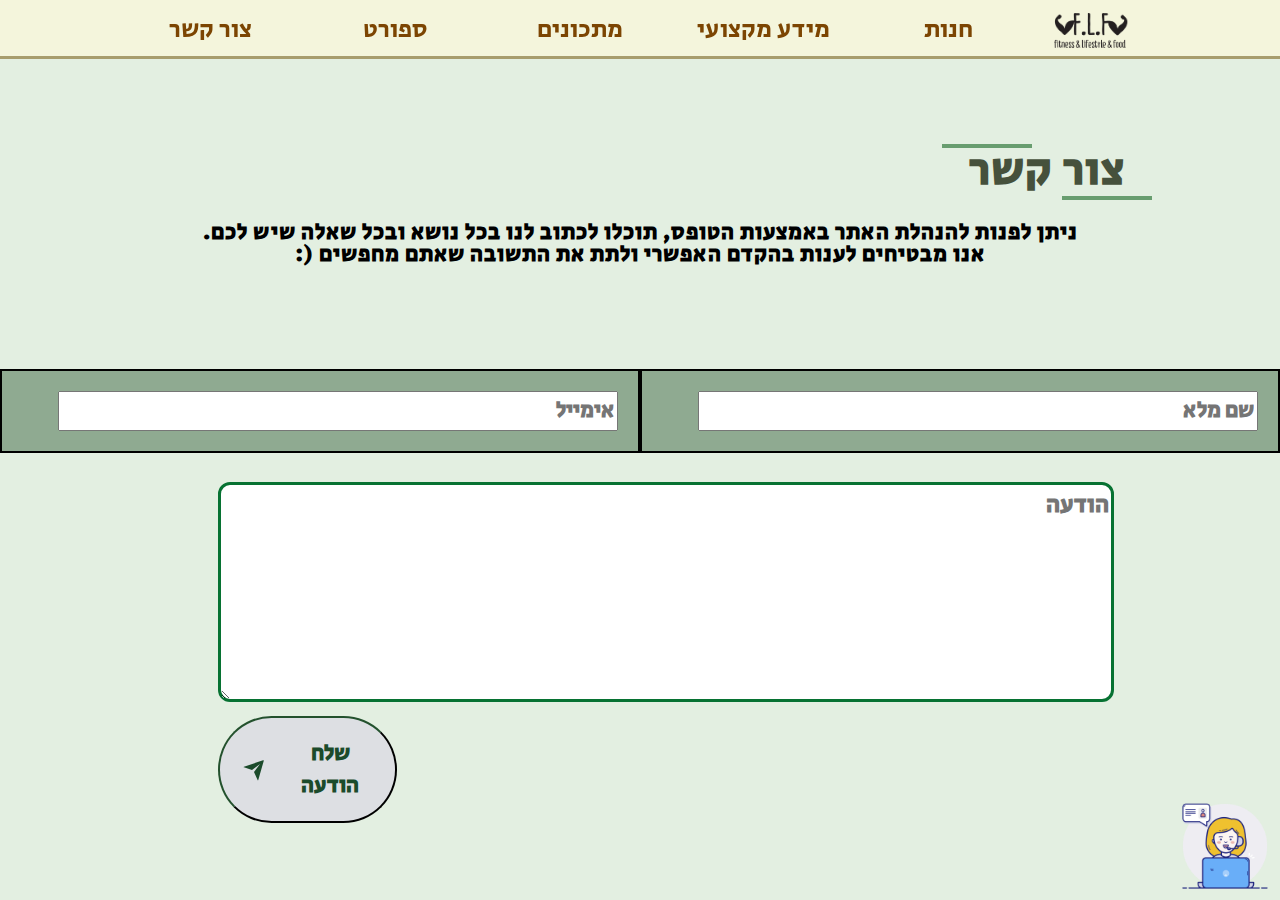
<file: pages/contect.html>
<!DOCTYPE html>
<html lang="en">
<head>
    <meta charset="UTF-8">
    <meta name="viewport" content="width=device-width, initial-scale=1.0">
    <title>Document</title>
    <link rel="stylesheet" href="/Style/contect.css">
</head>

<body class="body grid">

    <header id="header" class="grid">
        <div id="mobile_btn">
            <input type="checkbox" name="btn" id="btn">
            <label for="btn"><img src="/Style/images/icons/Menu.png" alt=""></label>
            
        </div>

        <div id="headerLogo">
            <a href="/index.html"> <img id="logo" src="/Style/images/icons/לוגו.png" alt="logo"></a>
        </div>
        <nav>
            <ul class="headerTitles grid">
                <div class="headerHover"><li><a href="/pages/shop.html"><div><span>חנות</span></div></a></li></div> 
                <div class="headerHover"><li><a href="/pages/info.html"><div><span>מידע מקצועי</span></div></a></li></div> 
                <div class="headerHover"><li><a href=""><div><span>מתכונים</span></div></a></li></div>
                <div class="headerHover"><li><a href=""><div><span  >ספורט</span></div></a></li></div>
                <div class="headerHover"><li><a href="/pages/contect.html"><div><span>צור קשר</span></div></a></li></div>
            </ul>
   
        </nav>

    </header>

    <div id="title">
        <h1 class="title">צור קשר</h1>
    </div>

    <div class="piska">
        <p>ניתן לפנות להנהלת האתר באמצעות הטופס, תוכלו לכתוב לנו בכל נושא ובכל שאלה שיש לכם. 
        <br> אנו מבטיחים לענות בהקדם האפשרי ולתת את התשובה שאתם מחפשים (: </p>

    </div>

    <form action="" class="enterInfo">
        <div class="box">
            <input type="email" id="emailContect" name="email" required placeholder="אימייל">
        </div>  

        <div class="box">

            <input type="text" id="name" name="name" required placeholder="שם מלא">
                      
        </div>

    </form>
 
        

    <form action="tnx.html" class="msg">
        <div class="form-input" >
              <label for="textarea" class="emailBox"></label>
              <textarea class="massage" name="textareal" id="emailBox" rows="6" placeholder="הודעה"></textarea>
            
        </div>

        <button>
            <div class="svg-wrapper-1">
              <div class="svg-wrapper">
                <svg xmlns="http://www.w3.org/2000/svg" viewBox="0 0 24 24" width="24" height="24">
                  <path fill="none" d="M0 0h24v24H0z"></path>
                  <path fill="currentColor" d="M1.946 9.315c-.522-.174-.527-.455.01-.634l19.087-6.362c.529-.176.832.12.684.638l-5.454 19.086c-.15.529-.455.547-.679.045L12 14l6-8-8 6-8.054-2.685z"></path>
                </svg>
              </div>
            </div>
            <span>שלח הודעה</span>
        </button>
    </form>
    
    <div class="help">
    
      
        <div id="helpBotten">
            <input type="checkbox" name="botten" id="botten">
            <label for="botten"><img src="/Style/images/icons/help.png" alt=""></label>
            
        </div>


        <div id="chat">

            <div id="talk">
                <label for="">שלום, איך אוכל לעזור לך?</label>
            </div>

            <div id="message">
                <input type="text" name="הודעה" placeholder="כתוב כאן">
            </div>
        </div>
    </div>


</body>
</html>
</file>
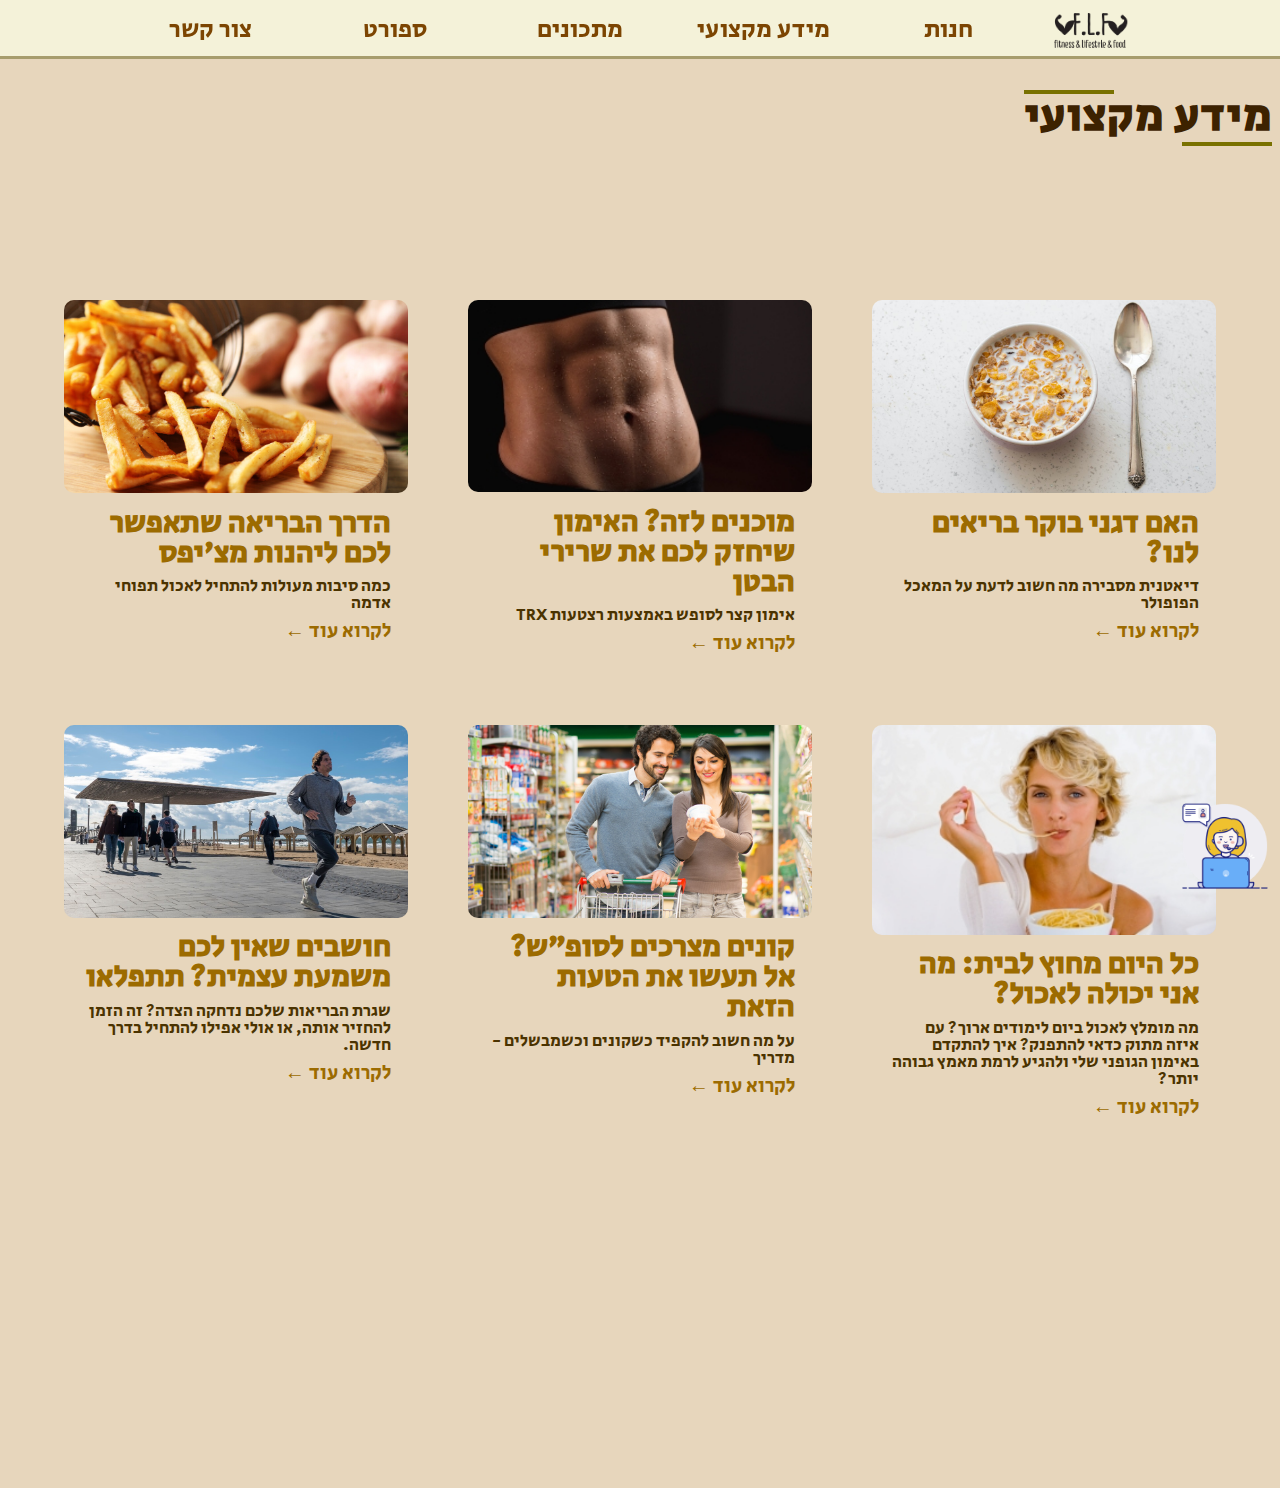
<file: pages/info.html>
<!DOCTYPE html>
<html lang="en">
<head>
    <meta charset="UTF-8">
    <meta name="viewport" content="width=device-width, initial-scale=1.0">
    <title>Document</title>
    <link rel="stylesheet" href="/Style/info.css">
</head>
<body class="grid body">
    
    <header id="header" class="grid">
        <div id="mobile_btn">
            <input type="checkbox" name="btn" id="btn">
            <label for="btn"><img src="/Style/images/icons/Menu.png" alt=""></label>
            
        </div>

        <div id="headerLogo">
            <a href="/index.html"> <img id="logo" src="/Style/images/icons/לוגו.png" alt="logo"></a>
        </div>
        <nav>
            <ul class="headerTitles grid">
                <div class="headerHover"><li><a href="/pages/shop.html"><div><span>חנות</span></div></a></li></div> 
                <div class="headerHover"><li><a href="/pages/info.html"><div><span>מידע מקצועי</span></div></a></li></div> 
                <div class="headerHover"><li><a href=""><div><span>מתכונים</span></div></a></li></div>
                <div class="headerHover"><li><a href=""><div><span  >ספורט</span></div></a></li></div>
                <div class="headerHover"><li><a href="/pages/contect.html"><div><span>צור קשר</span></div></a></li></div>
            </ul>
   
        </nav>

    </header>
    
    <div id="title">
        <h1 class="title">מידע מקצועי</h1>
    </div>
        
        
    <section>
        <nav class="nav">
        <ul class="grid tamplate">

            <article class="article">
                <div>
                    <a target="_blank" href="https://www.mako.co.il/health-wellness/healthy-nutrition/Article-587f6c2e4d31e81027.htm">
                        
                        <div>
                            <img class="img" src="/Style/images/info/דגני בוקר.jpg" alt="">
                            <h2 class="h2">האם דגני בוקר בריאים לנו?</h2>                            
                        </div>
                    </a>
                    <p class="p">דיאטנית מסבירה מה חשוב לדעת על המאכל הפופולר</p>
                    <a target="_blank" href="https://www.mako.co.il/health-wellness/healthy-nutrition/Article-587f6c2e4d31e81027.htm"><h3 class="h3">לקרוא עוד ←</h3></a>
                </div>
                
            </article>

            <article class="article">
                <div>
                    <a target="_blank" href="https://www.mako.co.il/green-body_and_mind/getting_fit/Article-70e4b3745c93b71026.htm">
                        <img class="img" src="/Style/images/info/אימון בטן.jpg" alt="">
                        <div>
                            <h2 class="h2">מוכנים לזה? האימון שיחזק לכם את שרירי הבטן</h2>                    
                        </div>
                    </a>
                    <p class="p">אימון קצר לסופש באמצעות רצטעות TRX</p>
                    <a target="_blank" href="https://www.mako.co.il/green-body_and_mind/getting_fit/Article-70e4b3745c93b71026.htm"><h3 class="h3">לקרוא עוד ←</h3></a>
                </div>
                
            </article>

            <article class="article">
                <div>
                    <a target="_blank" href="https://www.mako.co.il/health-wellness/healthy-nutrition/Article-8e9803aafe4fd81026.htm">
                        <img class="img" src="/Style/images/info/סיבות טובות לציפס.jpg" alt="">
                        <div>
                            <h2 class="h2">הדרך הבריאה שתאפשר לכם ליהנות מצ'יפס</h2>                            
                        </div>
                    </a>
                    <p class="p">כמה סיבות מעולות להתחיל לאכול תפוחי אדמה</p>
                    <a target="_blank" href="https://www.mako.co.il/health-wellness/healthy-nutrition/Article-8e9803aafe4fd81026.htm"><h3 class="h3">לקרוא עוד ←</h3></a>
                </div>
                
            </article>

            <article class="article">
                <div>
                    <a target="_blank" href="https://www.mako.co.il/women-michal-tzafir/feed-your-mind/Article-b5559e109fb8931006.htm">
                        <img class="img" src="/Style/images/info/לאכול מחוץ לבית.jpg" alt="">
                        <div>
                            <h2 class="h2">כל היום מחוץ לבית: מה אני יכולה לאכול?</h2>                           
                        </div>
                    </a>
                    <p class="p">מה מומלץ לאכול ביום לימודים ארוך? עם איזה מתוק כדאי להתפנק? איך להתקדם באימון הגופני שלי ולהגיע לרמת מאמץ גבוהה יותר?</p>
                    <a target="_blank" href="https://www.mako.co.il/women-michal-tzafir/feed-your-mind/Article-b5559e109fb8931006.htm"><h3 class="h3">לקרוא עוד ←</h3></a>
                </div>
                
            </article>

            <article class="article">
                <div>
                    <a target="_blank" href="https://www.mako.co.il/health-wellness/healthy-nutrition/Article-3e24d64bf383e81026.htm">
                        <img class="img" src="/Style/images/info/מצרכים לסופש.jpg" alt="">
                        <div>
                            <h2 class="h2">קונים מצרכים לסופ"ש? אל תעשו את הטעות הזאת</h2>                           
                        </div>
                    </a>
                    <p class="p">על מה חשוב להקפיד כשקונים וכשמבשלים - מדריך</p>
                    <a target="_blank" href="https://www.mako.co.il/health-wellness/healthy-nutrition/Article-3e24d64bf383e81026.htm"><h3 class="h3">לקרוא עוד ←</h3></a>
                </div>
                
            </article>

            <article class="article">
                <div>
                    <a target="_blank" href="https://www.mako.co.il/health-wellness/fitness/Article-d96a802af371d81026.htm">
                        <img class="img" src="/Style/images/info/משמעת עצמית.jpg" alt="">
                        <div>
                            <h2 class="h2">חושבים שאין לכם משמעת עצמית? תתפלאו</h2>                           
                        </div>
                    </a>
                    <p class="p">שגרת הבריאות שלכם נדחקה הצדה? זה הזמן להחזיר אותה, או אולי אפילו להתחיל בדרך חדשה.</p>
                    <a target="_blank" href=""><h3 class="h3">לקרוא עוד ←</h3></a>
                </div>
                
            </article>
            
            <article>
                
            </article>
        </ul>
    </nav>
    </section>

    <div id="space"></div>

    <div class="help">
    
      
        <div id="helpBotten">
            <input type="checkbox" name="botten" id="botten">
            <label for="botten"><img src="/Style/images/icons/help.png" alt=""></label>
            
        </div>


        <div id="chat">

            <div id="talk">
                <label for="">שלום, איך אוכל לעזור לך?</label>
            </div>

            <div id="message">
                <input type="text" name="הודעה" placeholder="כתוב כאן">
            </div>
        </div>
    </div>
    

</body>
</html>
</file>
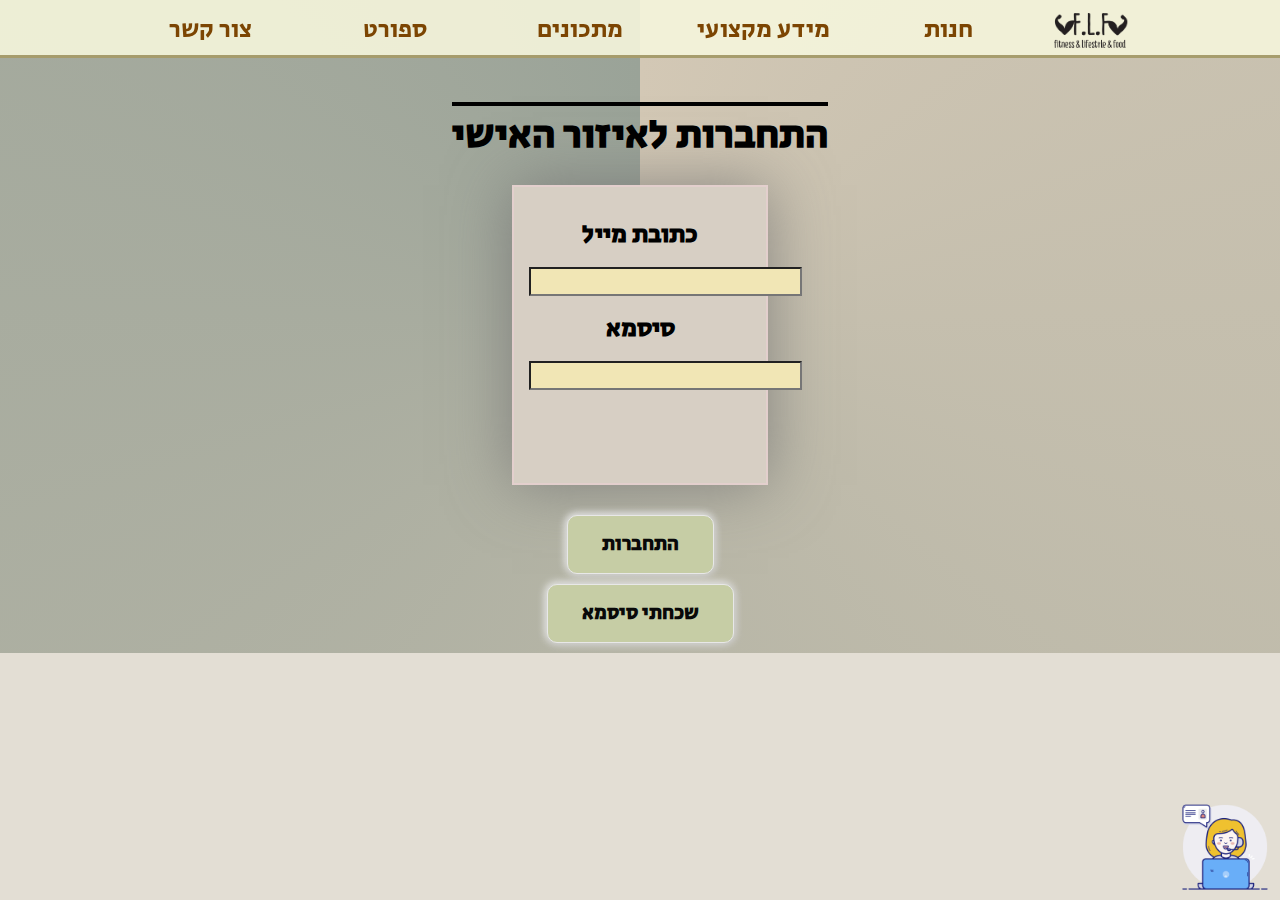
<file: pages/login.html>
<!DOCTYPE html>
<html lang="en">
<head>
    <meta charset="UTF-8">
    <meta name="viewport" content="width=device-width, initial-scale=1.0">
    <title>Document</title>
    <link rel="stylesheet" href="/Style/login.css">

</head>

<body class="container">

    <header id="header" class="grid">
        <div id="mobile_btn">
            <input type="checkbox" name="btn" id="btn">
            <label for="btn"><img src="/Style/images/icons/Menu.png" alt=""></label>
            
        </div>

        <div id="headerLogo">
            <a href="/index.html"> <img id="logo" src="/Style/images/icons/לוגו.png" alt="logo"></a>
        </div>
        <nav>
            <ul class="headerTitles grid">
                <div class="headerHover"><li><a href="/pages/shop.html"><div><span>חנות</span></div></a></li></div> 
                <div class="headerHover"><li><a href="/pages/info.html"><div><span>מידע מקצועי</span></div></a></li></div> 
                <div class="headerHover"><li><a href=""><div><span>מתכונים</span></div></a></li></div>
                <div class="headerHover"><li><a href=""><div><span  >ספורט</span></div></a></li></div>
                <div class="headerHover"><li><a href="/pages/contect.html"><div><span>צור קשר</span></div></a></li></div>
            </ul>
   
        </nav>

    </header>

      <h3 id="title">התחברות לאיזור האישי</h3>

<form action="/pages/porfile.html">
    
    <section class="grid personal">
        <div class="form-input">
            <label for="email">כתובת מייל</label>
            <input type="email" id="email" name="email" required>
        </div>
        <div class="form-input">
            <label for="password">סיסמא</label>
            <input type="password" id="password" name="password" required>
        </div>
    </section>
    
    <div class="grid" id="button">
        <button>התחברות</button>
        <button> שכחתי סיסמא</button>
    </div>


    <div class="help">
    
      
        <div id="helpBotten">
            <input type="checkbox" name="botten" id="botten">
            <label for="botten"><img src="/Style/images/icons/help.png" alt=""></label>
            
        </div>


        <div id="chat">

            <div id="talk">
                <label for="">שלום, איך אוכל לעזור לך?</label>
            </div>

            <div id="message">
                <input type="text" name="הודעה" placeholder="כתוב כאן">
            </div>
        </div>
    </div>

    </body>
    </html>
</file>
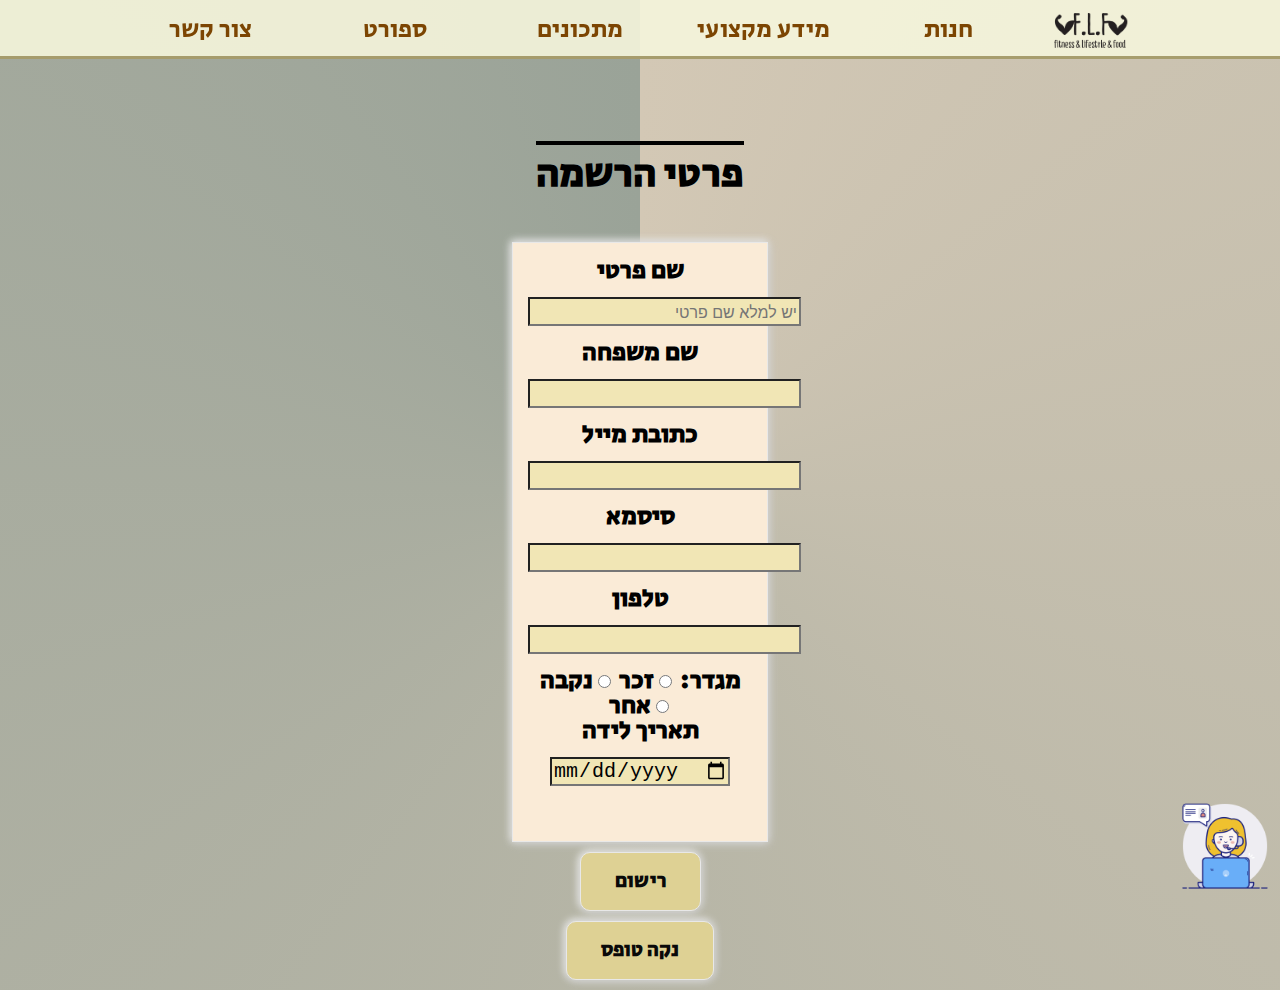
<file: pages/register.html>
<!DOCTYPE html>
<html lang="en">
<head>
    <meta charset="UTF-8">
    <meta name="viewport" content="width=device-width, initial-scale=1.0">
    <title>Document</title>
    <link rel="stylesheet" href="/Style/register.css">
</head>


<body class="container">
    
    <header id="header" class="grid">
        <div id="mobile_btn">
            <input type="checkbox" name="btn" id="btn">
            <label for="btn"><img src="/Style/images/icons/Menu.png" alt=""></label>
            
        </div>

        <div id="headerLogo">
            <a href="/index.html"> <img id="logo" src="/Style/images/icons/לוגו.png" alt="logo"></a>
        </div>
        <nav>
            <ul class="headerTitles grid">
                <div class="headerHover"><li><a href="/pages/shop.html"><div><span>חנות</span></div></a></li></div> 
                <div class="headerHover"><li><a href="/pages/info.html"><div><span>מידע מקצועי</span></div></a></li></div> 
                <div class="headerHover"><li><a href=""><div><span>מתכונים</span></div></a></li></div>
                <div class="headerHover"><li><a href=""><div><span  >ספורט</span></div></a></li></div>
                <div class="headerHover"><li><a href="/pages/contect.html"><div><span>צור קשר</span></div></a></li></div>
            </ul>
   
        </nav>

    </header>

      <h3 id="title">פרטי הרשמה</h3>

    <form action="./login.html">
        
        <section class="grid personal">
            
           
            <div class="form-input">
                <label for="firstName">שם פרטי</label>
                <input type="text" id="firstName" name="firstName" placeholder="יש למלא שם פרטי" dir="rtl" required>
            </div>

            <div class="form-input"> 
                <label for="lastName">שם משפחה</label>
                <input type="text" id="lastName" name="lastName"required>
            </div>
            <div class="form-input">
                <label for="email">כתובת מייל</label>
                <input type="email" id="email" name="email" required>
            </div>
            <div class="form-input">
                <label for="password">סיסמא</label>
                <input type="password" id="password" name="password" required>
            </div>
                
            <div class="form-input">
                <label for="phone">טלפון</label>
                <input type="text" id="phone" name="phone" required>
            </div>

            <div>
                <label for="gender">מגדר:</label>
                <input type="radio" name="gender">זכר
                <input type="radio" name="gender">נקבה
                <input type="radio" name="gender">אחר
            </div>

            <div class="form-input">
                <label for="date">תאריך לידה</label>
                <input type="date" id="date" name="date" required>
            </div>
        </section>
        
        <div class="grid" id="button">
            <button>רישום</button>
            <button type="reset">נקה טופס</button>
        </div>
        
    </form>


    <div class="help">
    
      
        <div id="helpBotten">
            <input type="checkbox" name="botten" id="botten">
            <label for="botten"><img src="/Style/images/icons/help.png" alt=""></label>
            
        </div>


        <div id="chat">

            <div id="talk">
                <label for="">שלום, איך אוכל לעזור לך?</label>
            </div>

            <div id="message">
                <input type="text" name="הודעה" placeholder="כתוב כאן">
            </div>
        </div>
    </div>
    
</body>
</html>
</file>
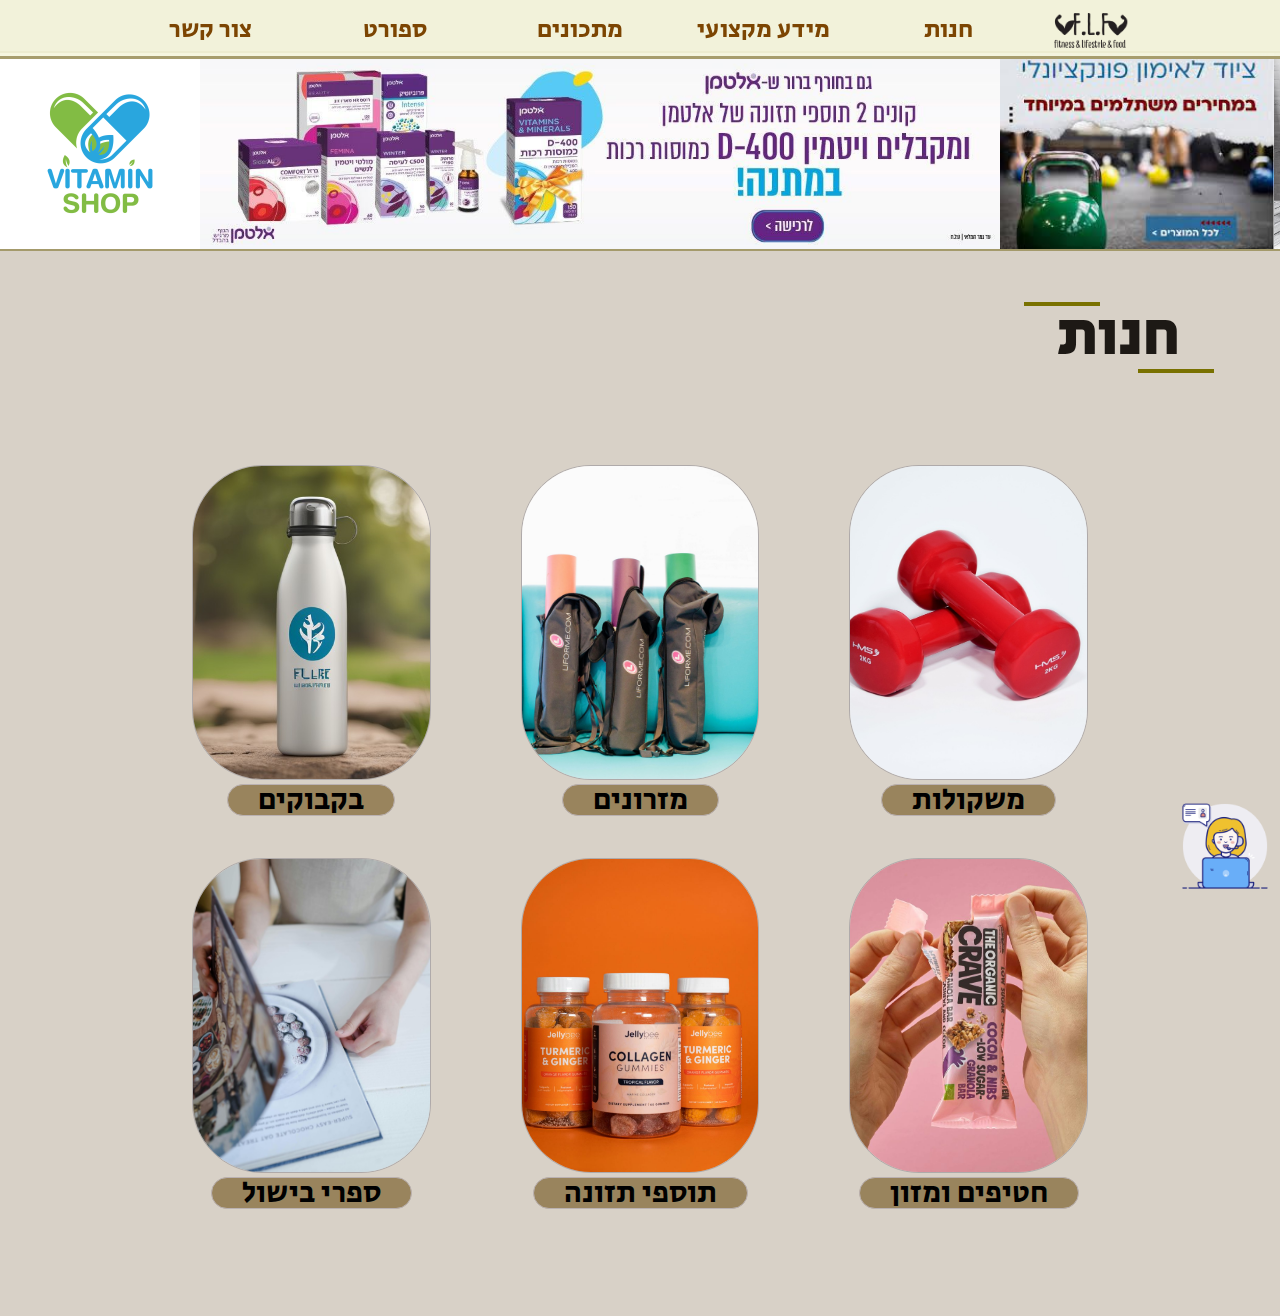
<file: pages/shop.html>
<!DOCTYPE html>
<html lang="en">
<head>
    <meta charset="UTF-8">
    <meta name="viewport" content="width=device-width, initial-scale=1.0">
    <title>Document</title>
    <link rel="stylesheet" href="/Style/shop.css">
</head>

<body>

    <header id="header" class="grid">
        <div id="mobile_btn">
            <input type="checkbox" name="btn" id="btn">
            <label for="btn"><img src="/Style/images/icons/Menu.png" alt=""></label>
            
        </div>

        <div id="headerLogo">
            <a href="/index.html"> <img id="logo" src="/Style/images/icons/לוגו.png" alt="logo"></a>
        </div>
        <nav>
            <ul class="headerTitles grid">
                <div class="headerHover"><li><a href="/pages/shop.html"><div><span>חנות</span></div></a></li></div> 
                <div class="headerHover"><li><a href="/pages/info.html"><div><span>מידע מקצועי</span></div></a></li></div> 
                <div class="headerHover"><li><a href=""><div><span>מתכונים</span></div></a></li></div>
                <div class="headerHover"><li><a href=""><div><span  >ספורט</span></div></a></li></div>
                <div class="headerHover"><li><a href="/pages/contect.html"><div><span>צור קשר</span></div></a></li></div>
            </ul>
   
        </nav>

    </header>

  <section class="slider-container">
        <div class="image-container">
            <a href="/pages/shop_pages/vitamins.html"><img class="slider-image" src="/Style/images/shop/פרסומת ויטמין 1.jpeg" alt=""></a>
            <a href="/pages/shop_pages/vitamins.html"><img class="slider-image" src="/Style/images/shop/פרסומת ויטמין 2.jpeg" alt=""></a>
            <a href="/pages/shop_pages/weight.html"><img class="slider-image" src="/Style/images/shop/פרסומת כושר.jpeg" alt=""></a>
            <a href=""><img class="slider-image" src="/Style/images/shop/פרסומת תוספת תזונה.jpeg" alt=""></a>
            <a href="/pages/shop_pages/bottles.html"><img class="slider-image" src="/Style/images/shop/פרסומת בקבוקים.jpeg" alt=""></a>
            <a href="/pages/shop_pages/vitamins.html"><img class="slider-image" src="/Style/images/shop/פרסומת ויטמין 3.jpeg" alt=""></a>
        </div>
  </section>

    <div id="title">
        <h1 class="title">חנות</h1>
    </div>
    
    <nav class="nav">
        <ul class="grid" id="ul">
            <li><a href="/pages/shop_pages/bottles.html"><img src="/Style/images/shop/בקבוקים.jpeg" alt=""></a><label for="">בקבוקים</label></li>
            <li><a href="/pages/shop_pages/yoga.html"><img src="/Style/images/shop/יוגה.jpeg" alt=""></a><label for="">מזרונים</label></li>
            <li><a href="/pages/shop_pages/weight.html"><img src="/Style/images/shop/משקולות.jpeg" alt=""></a><label for="">משקולות</label></li>
            <li><a href=""><img src="/Style/images/shop/ספר בישול.jpeg" alt=""></a><label for="">ספרי בישול</label></li>
            <li><a href="/pages/shop_pages/vitamins.html"><img src="/Style/images/shop/ויטמנים.jpeg" alt=""></a><label for="">תוספי תזונה</label></li>
            <li><a href=""><img src="/Style/images/shop/חטיפי חלבון.jpeg" alt=""></a><label for="">חטיפים ומזון</label></li>
        </ul>
    </nav>

    <div class="help">
    
      
        <div id="helpBotten">
            <input type="checkbox" name="botten" id="botten">
            <label for="botten"><img src="/Style/images/icons/help.png" alt=""></label>
            
        </div>


        <div id="chat">

            <div id="talk">
                <label for="">שלום, איך אוכל לעזור לך?</label>
            </div>

            <div id="message">
                <input type="text" name="הודעה" placeholder="כתוב כאן">
            </div>
        </div>
    </div>

    
</body>
</html>
</file>
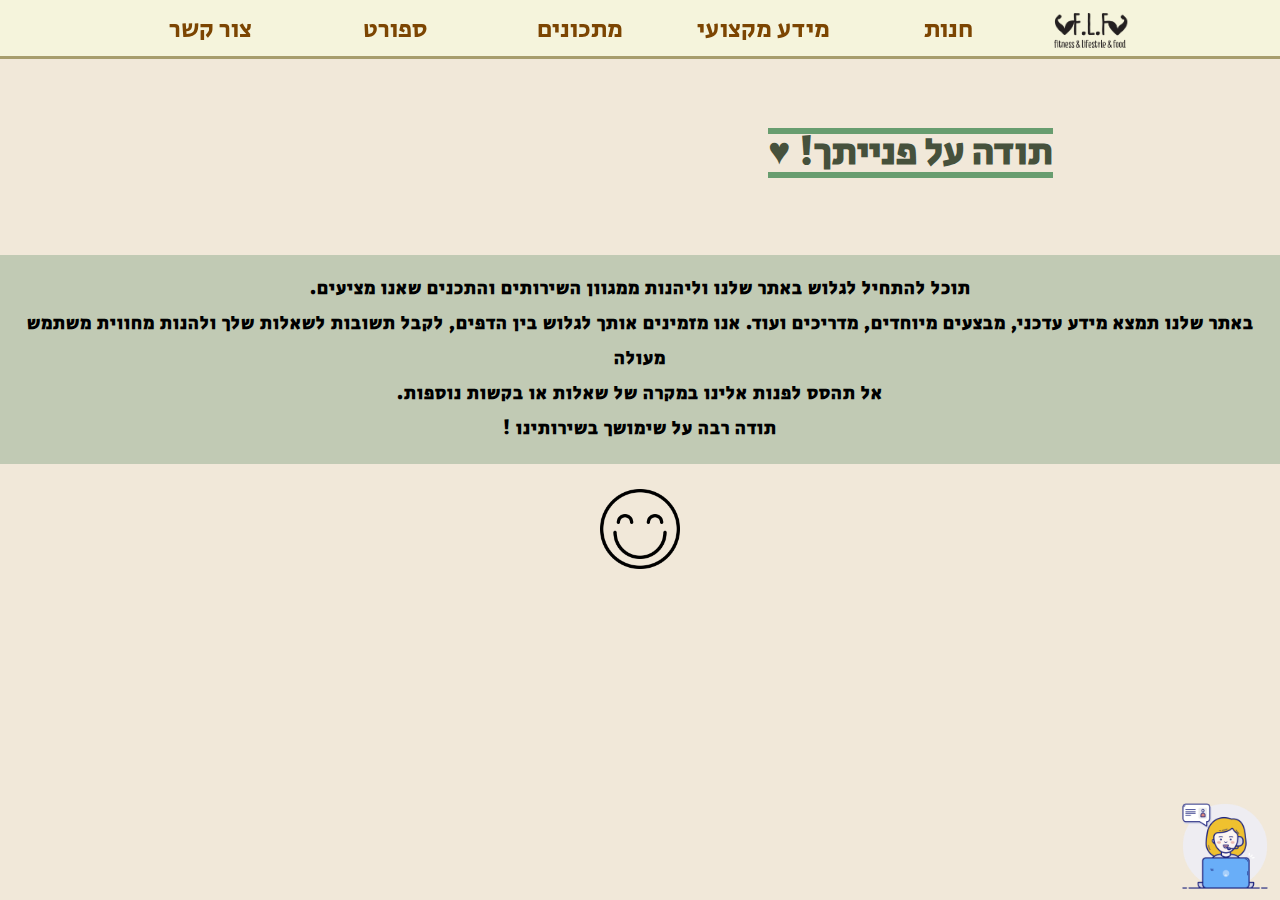
<file: pages/tnx.html>
<!DOCTYPE html>
<html lang="en">
<head>
    <meta charset="UTF-8">
    <meta name="viewport" content="width=device-width, initial-scale=1.0">
    <title>Document</title>
    <link rel="stylesheet" href="/Style/tnx.css">
</head>


<body class="body">

    <header id="header" class="grid">
        <div id="mobile_btn">
            <input type="checkbox" name="btn" id="btn">
            <label for="btn"><img src="/Style/images/icons/Menu.png" alt=""></label>
            
        </div>

        <div id="headerLogo">
            <a href="/index.html"> <img id="logo" src="/Style/images/icons/לוגו.png" alt="logo"></a>
        </div>
        <nav>
            <ul class="headerTitles grid">
                <div class="headerHover"><li><a href="/pages/shop.html"><div><span>חנות</span></div></a></li></div> 
                <div class="headerHover"><li><a href="/pages/info.html"><div><span>מידע מקצועי</span></div></a></li></div> 
                <div class="headerHover"><li><a href=""><div><span>מתכונים</span></div></a></li></div>
                <div class="headerHover"><li><a href=""><div><span  >ספורט</span></div></a></li></div>
                <div class="headerHover"><li><a href="/pages/contect.html"><div><span>צור קשר</span></div></a></li></div>
            </ul>
   
        </nav>

    </header>

    <div id="title">
        <h1 class="title">תודה על פנייתך! ♥</h1>
    </div>


    
    <div class="piska">
        <p>תוכל להתחיל לגלוש באתר שלנו וליהנות ממגוון השירותים והתכנים שאנו מציעים. <br>
            באתר שלנו תמצא מידע עדכני, מבצעים מיוחדים, מדריכים ועוד. אנו מזמינים אותך לגלוש בין הדפים, לקבל תשובות לשאלות שלך ולהנות מחווית משתמש מעולה <br>
            אל תהסס לפנות אלינו במקרה של שאלות או בקשות נוספות.<br>
            תודה רבה על שימושך בשירותינו !
        </p>
           
    </div> 

     <div class="smiley">
         <img src="/Style/images/icons/smiley.png" alt="">
        
    </div>
       
    <div class="help">
    
      
        <div id="helpBotten">
            <input type="checkbox" name="botten" id="botten">
            <label for="botten"><img src="/Style/images/icons/help.png" alt=""></label>
            
        </div>


        <div id="chat">

            <div id="talk">
                <label for="">שלום, איך אוכל לעזור לך?</label>
            </div>

            <div id="message">
                <input type="text" name="הודעה" placeholder="כתוב כאן">
            </div>
        </div>
    </div>



        
</body>
</html>
</file>
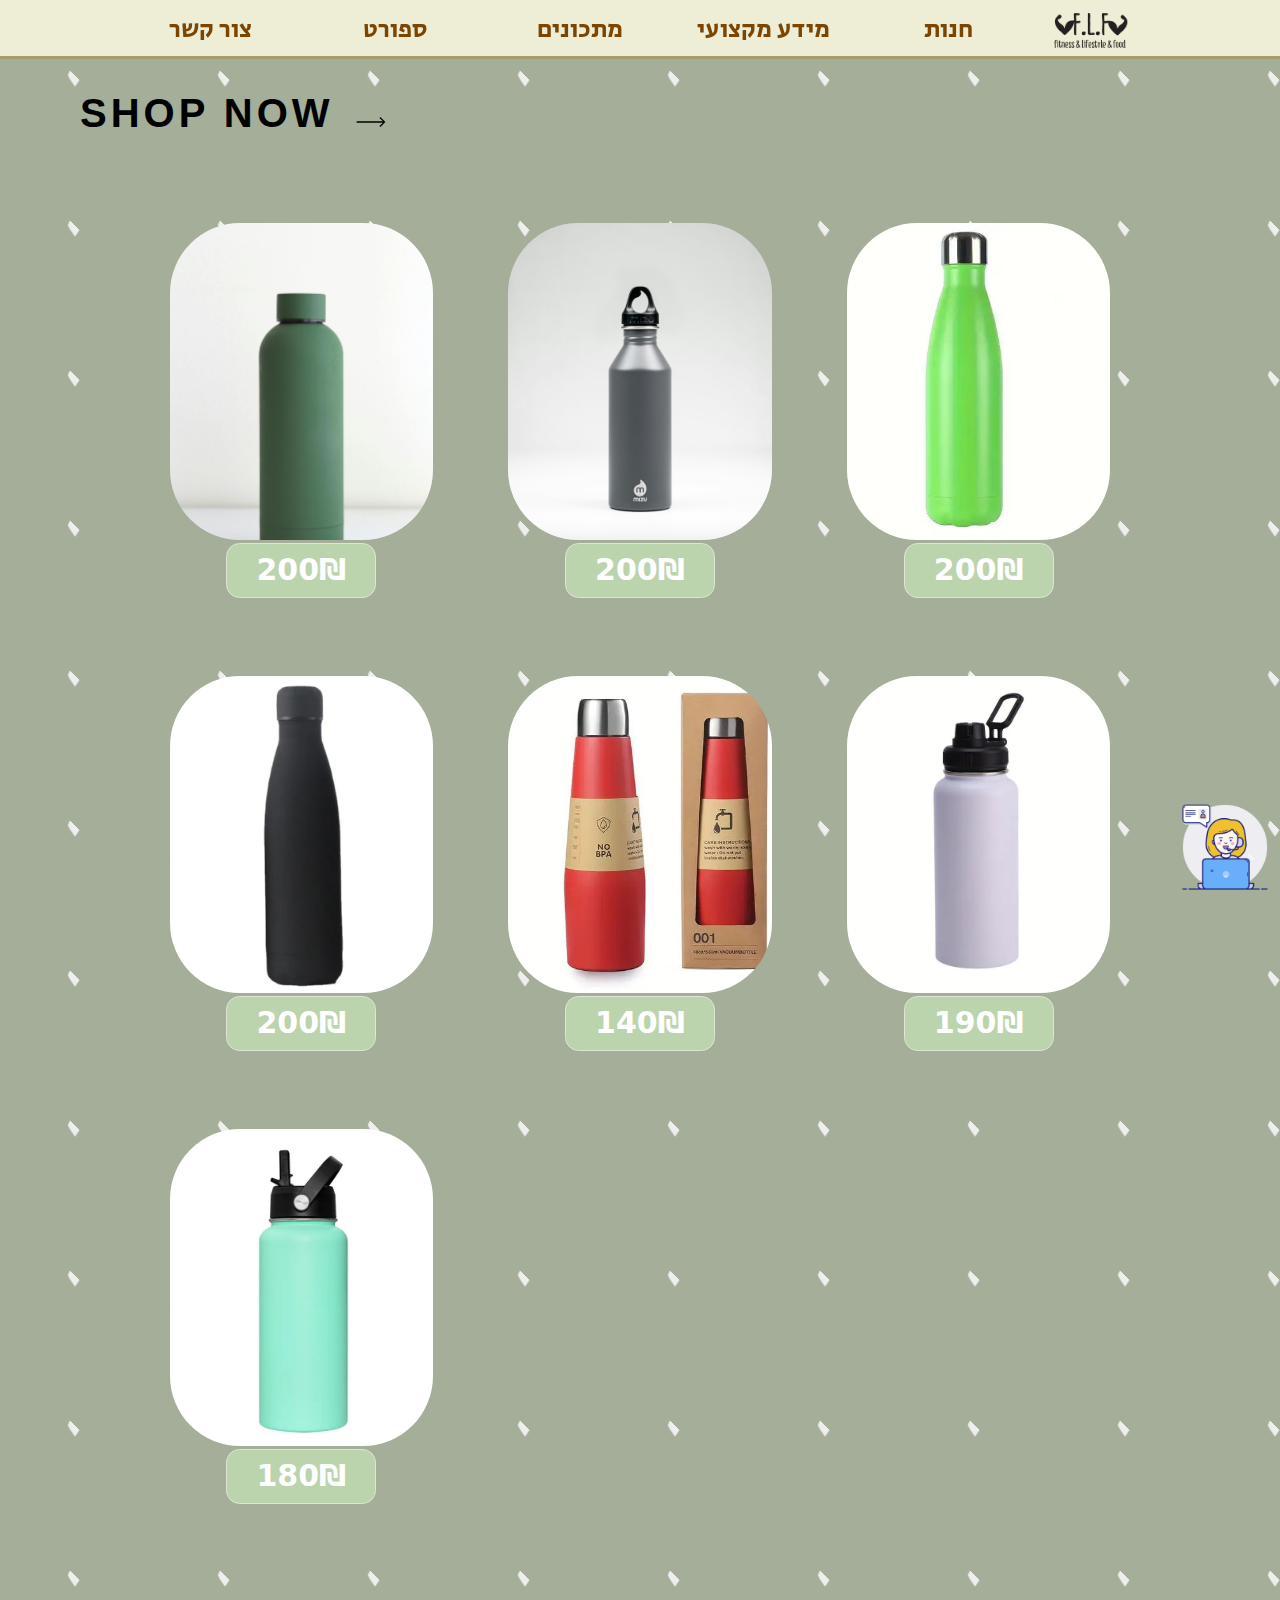
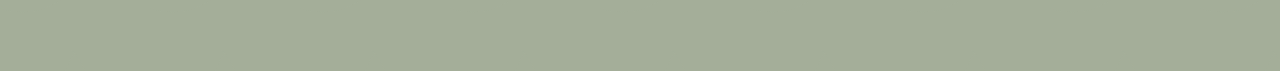
<file: pages/shop_pages/bottles.html>
<!DOCTYPE html>
<html lang="en">
<head>
    <meta charset="UTF-8">
    <meta name="viewport" content="width=device-width, initial-scale=1.0">
    <title>Document</title>
    <link rel="stylesheet" href="/Style/bottle.css">
</head>


<body class="container">
    
  <header id="header" class="grid">
    <div id="mobile_btn">
        <input type="checkbox" name="btn" id="btn">
        <label for="btn"><img src="/Style/images/icons/Menu.png" alt=""></label>
        
    </div>

    <div id="headerLogo">
        <a href="/index.html"> <img id="logo" src="/Style/images/icons/לוגו.png" alt="logo"></a>
    </div>
    <nav>
        <ul class="headerTitles grid">
            <div class="headerHover"><li><a href="/pages/shop.html"><div><span>חנות</span></div></a></li></div> 
            <div class="headerHover"><li><a href="/pages/info.html"><div><span>מידע מקצועי</span></div></a></li></div> 
            <div class="headerHover"><li><a href=""><div><span>מתכונים</span></div></a></li></div>
            <div class="headerHover"><li><a href=""><div><span  >ספורט</span></div></a></li></div>
            <div class="headerHover"><li><a href="/pages/contect.html"><div><span>צור קשר</span></div></a></li></div>
        </ul>

    </nav>

</header>

  <section class="cta">
    <span class="hover-underline-animation"> Shop now </span>
    <svg
      id="arrow-horizontal"
      xmlns="http://www.w3.org/2000/svg"
      width="30"
      height="10"
      viewBox="0 0 46 16"
    >
      <path
        id="Path_10"
        data-name="Path 10"
        d="M8,0,6.545,1.455l5.506,5.506H-30V9.039H12.052L6.545,14.545,8,16l8-8Z"
        transform="translate(30)"
      ></path>
    </svg>
  </button>


  <nav>
      <ul class="grid" id="ul">
          <li>
              <img src="/Style/images/shop/shop_bottles/בקבוק 1.jpeg" alt=""><label data-tooltip="לקנייה" class="button">
                  <div class="button-wrapper">
                    <div class="text">200₪</div>
                      <span class="icon">
                        <svg viewBox="0 0 16 16" class="bi bi-cart2" fill="currentColor" height="16" width="16" xmlns="http://www.w3.org/2000/svg">
                    <path d="M0 2.5A.5.5 0 0 1 .5 2H2a.5.5 0 0 1 .485.379L2.89 4H14.5a.5.5 0 0 1 .485.621l-1.5 6A.5.5 0 0 1 13 11H4a.5.5 0 0 1-.485-.379L1.61 3H.5a.5.5 0 0 1-.5-.5zM3.14 5l1.25 5h8.22l1.25-5H3.14zM5 13a1 1 0 1 0 0 2 1 1 0 0 0 0-2zm-2 1a2 2 0 1 1 4 0 2 2 0 0 1-4 0zm9-1a1 1 0 1 0 0 2 1 1 0 0 0 0-2zm-2 1a2 2 0 1 1 4 0 2 2 0 0 1-4 0z"></path>
                  </svg>
                      </span>
                    </div>
                  </div>
                  
                  
                  <lable></lable>
              </img>
          </li>
          <li>
              <img src="/Style/images/shop/shop_bottles/בקבוק 2.jpeg" alt="">
                  <label data-tooltip="לקנייה" class="button">
                      <div class="button-wrapper">
                        <div class="text">200₪</div>
                          <span class="icon">
                            <svg viewBox="0 0 16 16" class="bi bi-cart2" fill="currentColor" height="16" width="16" xmlns="http://www.w3.org/2000/svg">
                              <path d="M0 2.5A.5.5 0 0 1 .5 2H2a.5.5 0 0 1 .485.379L2.89 4H14.5a.5.5 0 0 1 .485.621l-1.5 6A.5.5 0 0 1 13 11H4a.5.5 0 0 1-.485-.379L1.61 3H.5a.5.5 0 0 1-.5-.5zM3.14 5l1.25 5h8.22l1.25-5H3.14zM5 13a1 1 0 1 0 0 2 1 1 0 0 0 0-2zm-2 1a2 2 0 1 1 4 0 2 2 0 0 1-4 0zm9-1a1 1 0 1 0 0 2 1 1 0 0 0 0-2zm-2 1a2 2 0 1 1 4 0 2 2 0 0 1-4 0z"></path>
                            </svg>
                          </span>
                      </div>
                    </lable>
              </img>
          </li>
          <li>
              <img src="/Style/images/shop/shop_bottles/בקבוק 3.jpeg" alt="">
                  <label data-tooltip="לקנייה" class="button">
                      <div class="button-wrapper">
                        <div class="text">200₪</div>
                          <span class="icon">
                            <svg viewBox="0 0 16 16" class="bi bi-cart2" fill="currentColor" height="16" width="16" xmlns="http://www.w3.org/2000/svg">
                        <path d="M0 2.5A.5.5 0 0 1 .5 2H2a.5.5 0 0 1 .485.379L2.89 4H14.5a.5.5 0 0 1 .485.621l-1.5 6A.5.5 0 0 1 13 11H4a.5.5 0 0 1-.485-.379L1.61 3H.5a.5.5 0 0 1-.5-.5zM3.14 5l1.25 5h8.22l1.25-5H3.14zM5 13a1 1 0 1 0 0 2 1 1 0 0 0 0-2zm-2 1a2 2 0 1 1 4 0 2 2 0 0 1-4 0zm9-1a1 1 0 1 0 0 2 1 1 0 0 0 0-2zm-2 1a2 2 0 1 1 4 0 2 2 0 0 1-4 0z"></path>
                      </svg>
                          </span>
                        </div></lable>
              </img>
          </li>
          <li>
              <img src="/Style/images/shop/shop_bottles/בקבוק 4.jpeg" alt="">
                  <label data-tooltip="לקנייה" class="button">
                      <div class="button-wrapper">
                        <div class="text">200₪</div>
                          <span class="icon">
                            <svg viewBox="0 0 16 16" class="bi bi-cart2" fill="currentColor" height="16" width="16" xmlns="http://www.w3.org/2000/svg">
                        <path d="M0 2.5A.5.5 0 0 1 .5 2H2a.5.5 0 0 1 .485.379L2.89 4H14.5a.5.5 0 0 1 .485.621l-1.5 6A.5.5 0 0 1 13 11H4a.5.5 0 0 1-.485-.379L1.61 3H.5a.5.5 0 0 1-.5-.5zM3.14 5l1.25 5h8.22l1.25-5H3.14zM5 13a1 1 0 1 0 0 2 1 1 0 0 0 0-2zm-2 1a2 2 0 1 1 4 0 2 2 0 0 1-4 0zm9-1a1 1 0 1 0 0 2 1 1 0 0 0 0-2zm-2 1a2 2 0 1 1 4 0 2 2 0 0 1-4 0z"></path>
                      </svg>
                          </span>
                        </div>
                      </lable>
              </img>
          </li>
          <li>
              <img src="/Style/images/shop/shop_bottles/בקבוק 5.jpeg" alt="">
                  <label data-tooltip="לקנייה" class="button">
                      <div class="button-wrapper">
                        <div class="text">140₪</div>
                          <span class="icon">
                            <svg viewBox="0 0 16 16" class="bi bi-cart2" fill="currentColor" height="16" width="16" xmlns="http://www.w3.org/2000/svg">
                        <path d="M0 2.5A.5.5 0 0 1 .5 2H2a.5.5 0 0 1 .485.379L2.89 4H14.5a.5.5 0 0 1 .485.621l-1.5 6A.5.5 0 0 1 13 11H4a.5.5 0 0 1-.485-.379L1.61 3H.5a.5.5 0 0 1-.5-.5zM3.14 5l1.25 5h8.22l1.25-5H3.14zM5 13a1 1 0 1 0 0 2 1 1 0 0 0 0-2zm-2 1a2 2 0 1 1 4 0 2 2 0 0 1-4 0zm9-1a1 1 0 1 0 0 2 1 1 0 0 0 0-2zm-2 1a2 2 0 1 1 4 0 2 2 0 0 1-4 0z"></path>
                      </svg>
                          </span>
                        </div></lable>
              </img>
          </li>
          <li>
              <img src="/Style/images/shop/shop_bottles/בקבוק 6.jpeg" alt="">
                  <label data-tooltip="לקנייה" class="button">
                      <div class="button-wrapper">
                        <div class="text">190₪</div>
                          <span class="icon">
                            <svg viewBox="0 0 16 16" class="bi bi-cart2" fill="currentColor" height="16" width="16" xmlns="http://www.w3.org/2000/svg">
                        <path d="M0 2.5A.5.5 0 0 1 .5 2H2a.5.5 0 0 1 .485.379L2.89 4H14.5a.5.5 0 0 1 .485.621l-1.5 6A.5.5 0 0 1 13 11H4a.5.5 0 0 1-.485-.379L1.61 3H.5a.5.5 0 0 1-.5-.5zM3.14 5l1.25 5h8.22l1.25-5H3.14zM5 13a1 1 0 1 0 0 2 1 1 0 0 0 0-2zm-2 1a2 2 0 1 1 4 0 2 2 0 0 1-4 0zm9-1a1 1 0 1 0 0 2 1 1 0 0 0 0-2zm-2 1a2 2 0 1 1 4 0 2 2 0 0 1-4 0z"></path>
                      </svg>
                          </span>
                        </div></lable>
              </img>
          </li>
          <li>
              <img src="/Style/images/shop/shop_bottles/בקבוק 7.jpeg" alt="">
                  <label data-tooltip="לקנייה" class="button">
                      <div class="button-wrapper">
                        <div class="text">180₪</div>
                          <span class="icon">
                            <svg viewBox="0 0 16 16" class="bi bi-cart2" fill="currentColor" height="16" width="16" xmlns="http://www.w3.org/2000/svg">
                        <path d="M0 2.5A.5.5 0 0 1 .5 2H2a.5.5 0 0 1 .485.379L2.89 4H14.5a.5.5 0 0 1 .485.621l-1.5 6A.5.5 0 0 1 13 11H4a.5.5 0 0 1-.485-.379L1.61 3H.5a.5.5 0 0 1-.5-.5zM3.14 5l1.25 5h8.22l1.25-5H3.14zM5 13a1 1 0 1 0 0 2 1 1 0 0 0 0-2zm-2 1a2 2 0 1 1 4 0 2 2 0 0 1-4 0zm9-1a1 1 0 1 0 0 2 1 1 0 0 0 0-2zm-2 1a2 2 0 1 1 4 0 2 2 0 0 1-4 0z"></path>
                      </svg>
                          </span>
                        </div></lable>
              </img>
          </li>
      </ul>
  </nav>



  <div class="help">
    
      
    <div id="helpBotten">
        <input type="checkbox" name="botten" id="botten">
        <label for="botten"><img src="/Style/images/icons/help.png" alt=""></label>
        
    </div>


    <div id="chat">

        <div id="talk">
            <label for="">שלום, איך אוכל לעזור לך?</label>
        </div>

        <div id="message">
            <input type="text" name="הודעה" placeholder="כתוב כאן">
        </div>
    </div>
</div>

</body>
</html>
</file>
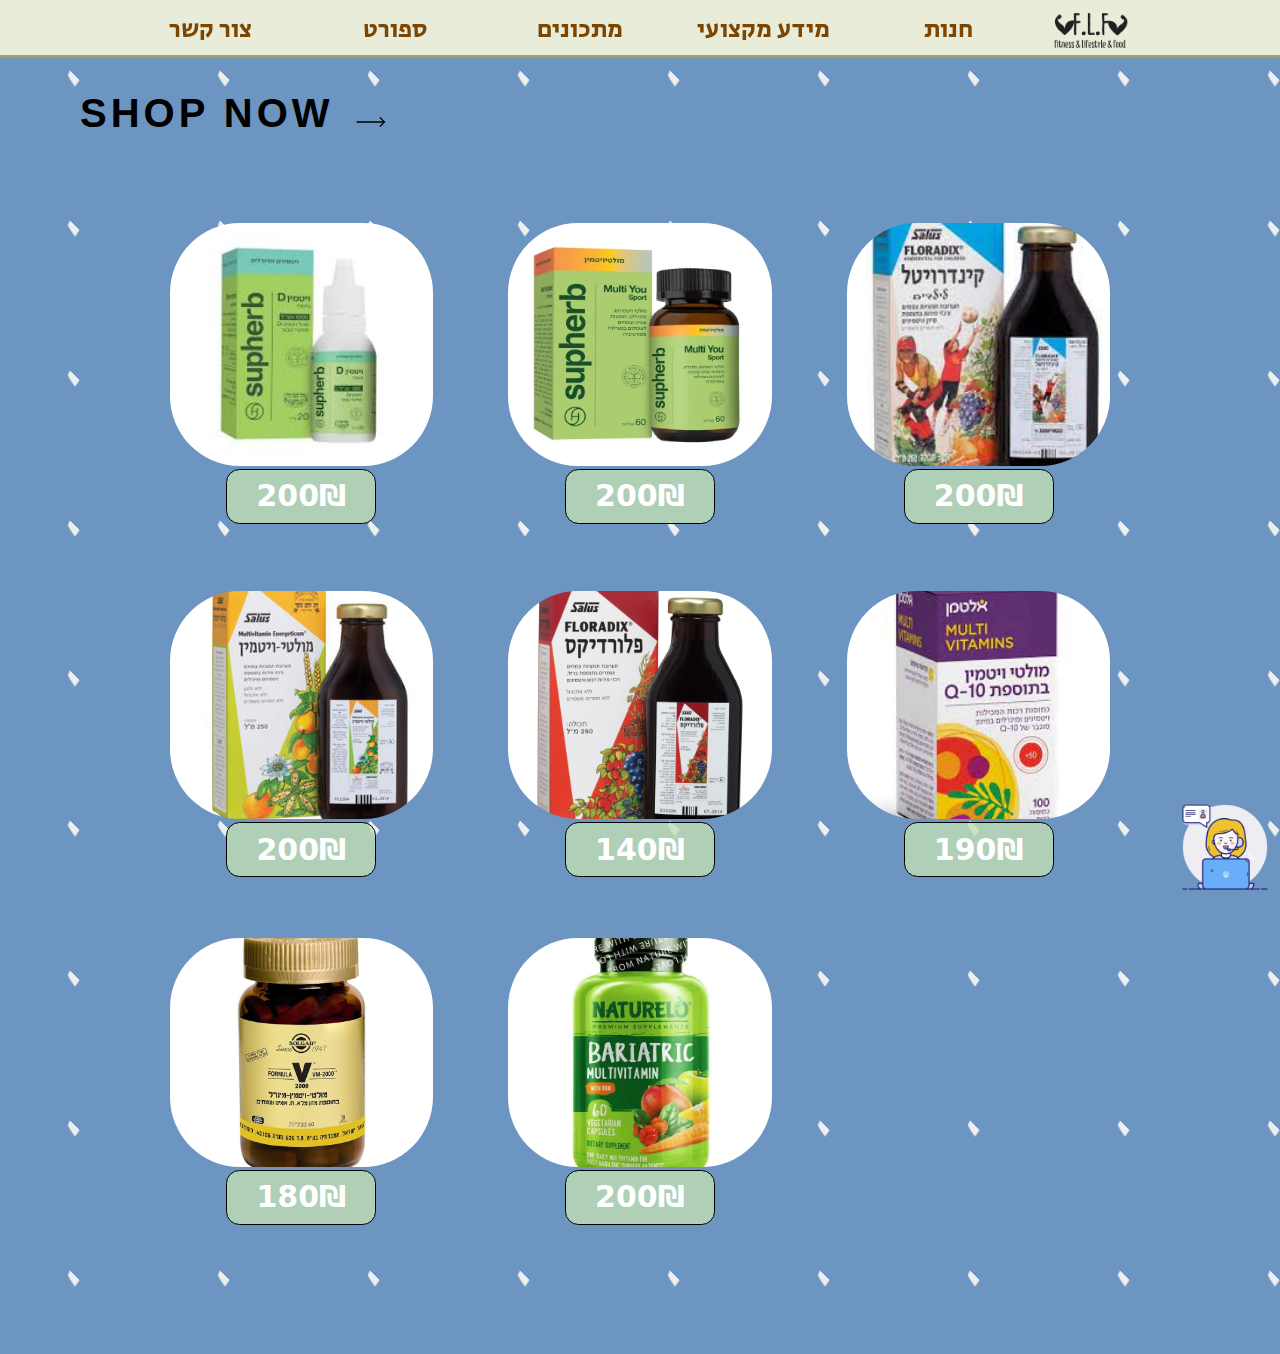
<file: pages/shop_pages/vitamins.html>
<!DOCTYPE html>
<html lang="en">
<head>
    <meta charset="UTF-8">
    <meta name="viewport" content="width=device-width, initial-scale=1.0">
    <title>Document</title>
    <link rel="stylesheet" href="/Style/vitamins.css">
</head>
<body class="container">
    
  <header id="header" class="grid">
    <div id="mobile_btn">
        <input type="checkbox" name="btn" id="btn">
        <label for="btn"><img src="/Style/images/icons/Menu.png" alt=""></label>
        
    </div>

    <div id="headerLogo">
        <a href="/index.html"> <img id="logo" src="/Style/images/icons/לוגו.png" alt="logo"></a>
    </div>
    <nav>
        <ul class="headerTitles grid">
            <div class="headerHover"><li><a href="/pages/shop.html"><div><span>חנות</span></div></a></li></div> 
            <div class="headerHover"><li><a href="/pages/info.html"><div><span>מידע מקצועי</span></div></a></li></div> 
            <div class="headerHover"><li><a href=""><div><span>מתכונים</span></div></a></li></div>
            <div class="headerHover"><li><a href=""><div><span  >ספורט</span></div></a></li></div>
            <div class="headerHover"><li><a href="/pages/contect.html"><div><span>צור קשר</span></div></a></li></div>
        </ul>

    </nav>

</header>

    <section class="cta">
      <span class="hover-underline-animation"> Shop now </span>
      <svg
        id="arrow-horizontal"
        xmlns="http://www.w3.org/2000/svg"
        width="30"
        height="10"
        viewBox="0 0 46 16"
      >
        <path
          id="Path_10"
          data-name="Path 10"
          d="M8,0,6.545,1.455l5.506,5.506H-30V9.039H12.052L6.545,14.545,8,16l8-8Z"
          transform="translate(30)"
        ></path>
      </svg>
    </button>
  

    <nav>
        <ul class="grid" id="ul">
            <li>
                <img src="/Style/images/shop/shop_vitamins/ויטמין 1.jpeg" alt=""><label data-tooltip="לקנייה" class="button">
                    <div class="button-wrapper">
                      <div class="text">200₪</div>
                        <span class="icon">
                          <svg viewBox="0 0 16 16" class="bi bi-cart2" fill="currentColor" height="16" width="16" xmlns="http://www.w3.org/2000/svg">
                      <path d="M0 2.5A.5.5 0 0 1 .5 2H2a.5.5 0 0 1 .485.379L2.89 4H14.5a.5.5 0 0 1 .485.621l-1.5 6A.5.5 0 0 1 13 11H4a.5.5 0 0 1-.485-.379L1.61 3H.5a.5.5 0 0 1-.5-.5zM3.14 5l1.25 5h8.22l1.25-5H3.14zM5 13a1 1 0 1 0 0 2 1 1 0 0 0 0-2zm-2 1a2 2 0 1 1 4 0 2 2 0 0 1-4 0zm9-1a1 1 0 1 0 0 2 1 1 0 0 0 0-2zm-2 1a2 2 0 1 1 4 0 2 2 0 0 1-4 0z"></path>
                    </svg>
                        </span>
                      </div>
                    </div>
                    
                    
                    <lable></lable>
                </img>
            </li>
            <li>
                <img src="/Style/images/shop/shop_vitamins/ויטמין 2.jpeg" alt="">
                    <label data-tooltip="לקנייה" class="button">
                        <div class="button-wrapper">
                          <div class="text">200₪</div>
                            <span class="icon">
                              <svg viewBox="0 0 16 16" class="bi bi-cart2" fill="currentColor" height="16" width="16" xmlns="http://www.w3.org/2000/svg">
                                <path d="M0 2.5A.5.5 0 0 1 .5 2H2a.5.5 0 0 1 .485.379L2.89 4H14.5a.5.5 0 0 1 .485.621l-1.5 6A.5.5 0 0 1 13 11H4a.5.5 0 0 1-.485-.379L1.61 3H.5a.5.5 0 0 1-.5-.5zM3.14 5l1.25 5h8.22l1.25-5H3.14zM5 13a1 1 0 1 0 0 2 1 1 0 0 0 0-2zm-2 1a2 2 0 1 1 4 0 2 2 0 0 1-4 0zm9-1a1 1 0 1 0 0 2 1 1 0 0 0 0-2zm-2 1a2 2 0 1 1 4 0 2 2 0 0 1-4 0z"></path>
                              </svg>
                            </span>
                        </div>
                      </lable>
                </img>
            </li>
            <li>
                <img src="/Style/images/shop/shop_vitamins/ויטמין 3.jpeg" alt="">
                    <label data-tooltip="לקנייה" class="button">
                        <div class="button-wrapper">
                          <div class="text">200₪</div>
                            <span class="icon">
                              <svg viewBox="0 0 16 16" class="bi bi-cart2" fill="currentColor" height="16" width="16" xmlns="http://www.w3.org/2000/svg">
                          <path d="M0 2.5A.5.5 0 0 1 .5 2H2a.5.5 0 0 1 .485.379L2.89 4H14.5a.5.5 0 0 1 .485.621l-1.5 6A.5.5 0 0 1 13 11H4a.5.5 0 0 1-.485-.379L1.61 3H.5a.5.5 0 0 1-.5-.5zM3.14 5l1.25 5h8.22l1.25-5H3.14zM5 13a1 1 0 1 0 0 2 1 1 0 0 0 0-2zm-2 1a2 2 0 1 1 4 0 2 2 0 0 1-4 0zm9-1a1 1 0 1 0 0 2 1 1 0 0 0 0-2zm-2 1a2 2 0 1 1 4 0 2 2 0 0 1-4 0z"></path>
                        </svg>
                            </span>
                          </div></lable>
                </img>
            </li>
            <li>
                <img src="/Style/images/shop/shop_vitamins/ויטמין 4.jpeg" alt="">
                    <label data-tooltip="לקנייה" class="button">
                        <div class="button-wrapper">
                          <div class="text">200₪</div>
                            <span class="icon">
                              <svg viewBox="0 0 16 16" class="bi bi-cart2" fill="currentColor" height="16" width="16" xmlns="http://www.w3.org/2000/svg">
                          <path d="M0 2.5A.5.5 0 0 1 .5 2H2a.5.5 0 0 1 .485.379L2.89 4H14.5a.5.5 0 0 1 .485.621l-1.5 6A.5.5 0 0 1 13 11H4a.5.5 0 0 1-.485-.379L1.61 3H.5a.5.5 0 0 1-.5-.5zM3.14 5l1.25 5h8.22l1.25-5H3.14zM5 13a1 1 0 1 0 0 2 1 1 0 0 0 0-2zm-2 1a2 2 0 1 1 4 0 2 2 0 0 1-4 0zm9-1a1 1 0 1 0 0 2 1 1 0 0 0 0-2zm-2 1a2 2 0 1 1 4 0 2 2 0 0 1-4 0z"></path>
                        </svg>
                            </span>
                          </div>
                        </lable>
                </img>
            </li>
            <li>
                <img src="/Style/images/shop/shop_vitamins/ויטמין 5.jpeg" alt="">
                    <label data-tooltip="לקנייה" class="button">
                        <div class="button-wrapper">
                          <div class="text">140₪</div>
                            <span class="icon">
                              <svg viewBox="0 0 16 16" class="bi bi-cart2" fill="currentColor" height="16" width="16" xmlns="http://www.w3.org/2000/svg">
                          <path d="M0 2.5A.5.5 0 0 1 .5 2H2a.5.5 0 0 1 .485.379L2.89 4H14.5a.5.5 0 0 1 .485.621l-1.5 6A.5.5 0 0 1 13 11H4a.5.5 0 0 1-.485-.379L1.61 3H.5a.5.5 0 0 1-.5-.5zM3.14 5l1.25 5h8.22l1.25-5H3.14zM5 13a1 1 0 1 0 0 2 1 1 0 0 0 0-2zm-2 1a2 2 0 1 1 4 0 2 2 0 0 1-4 0zm9-1a1 1 0 1 0 0 2 1 1 0 0 0 0-2zm-2 1a2 2 0 1 1 4 0 2 2 0 0 1-4 0z"></path>
                        </svg>
                            </span>
                          </div></lable>
                </img>
            </li>
            <li>
                <img src="/Style/images/shop/shop_vitamins/ויטמין 6.jpeg" alt="">
                    <label data-tooltip="לקנייה" class="button">
                        <div class="button-wrapper">
                          <div class="text">190₪</div>
                            <span class="icon">
                              <svg viewBox="0 0 16 16" class="bi bi-cart2" fill="currentColor" height="16" width="16" xmlns="http://www.w3.org/2000/svg">
                          <path d="M0 2.5A.5.5 0 0 1 .5 2H2a.5.5 0 0 1 .485.379L2.89 4H14.5a.5.5 0 0 1 .485.621l-1.5 6A.5.5 0 0 1 13 11H4a.5.5 0 0 1-.485-.379L1.61 3H.5a.5.5 0 0 1-.5-.5zM3.14 5l1.25 5h8.22l1.25-5H3.14zM5 13a1 1 0 1 0 0 2 1 1 0 0 0 0-2zm-2 1a2 2 0 1 1 4 0 2 2 0 0 1-4 0zm9-1a1 1 0 1 0 0 2 1 1 0 0 0 0-2zm-2 1a2 2 0 1 1 4 0 2 2 0 0 1-4 0z"></path>
                        </svg>
                            </span>
                          </div></lable>
                </img>
            </li>
            <li>
                <img src="/Style/images/shop/shop_vitamins/ויטמין 7.jpeg" alt="">
                    <label data-tooltip="לקנייה" class="button">
                        <div class="button-wrapper">
                          <div class="text">180₪</div>
                            <span class="icon">
                              <svg viewBox="0 0 16 16" class="bi bi-cart2" fill="currentColor" height="16" width="16" xmlns="http://www.w3.org/2000/svg">
                          <path d="M0 2.5A.5.5 0 0 1 .5 2H2a.5.5 0 0 1 .485.379L2.89 4H14.5a.5.5 0 0 1 .485.621l-1.5 6A.5.5 0 0 1 13 11H4a.5.5 0 0 1-.485-.379L1.61 3H.5a.5.5 0 0 1-.5-.5zM3.14 5l1.25 5h8.22l1.25-5H3.14zM5 13a1 1 0 1 0 0 2 1 1 0 0 0 0-2zm-2 1a2 2 0 1 1 4 0 2 2 0 0 1-4 0zm9-1a1 1 0 1 0 0 2 1 1 0 0 0 0-2zm-2 1a2 2 0 1 1 4 0 2 2 0 0 1-4 0z"></path>
                        </svg>
                            </span>
                          </div></lable>
                </img>
            </li>
            <li>
                <img src="/Style/images/shop/shop_vitamins/ויטמין 8.jpeg" alt="">
                    <label data-tooltip="לקנייה" class="button">
                        <div class="button-wrapper">
                          <div class="text">200₪</div>
                            <span class="icon">
                              <svg viewBox="0 0 16 16" class="bi bi-cart2" fill="currentColor" height="16" width="16" xmlns="http://www.w3.org/2000/svg">
                          <path d="M0 2.5A.5.5 0 0 1 .5 2H2a.5.5 0 0 1 .485.379L2.89 4H14.5a.5.5 0 0 1 .485.621l-1.5 6A.5.5 0 0 1 13 11H4a.5.5 0 0 1-.485-.379L1.61 3H.5a.5.5 0 0 1-.5-.5zM3.14 5l1.25 5h8.22l1.25-5H3.14zM5 13a1 1 0 1 0 0 2 1 1 0 0 0 0-2zm-2 1a2 2 0 1 1 4 0 2 2 0 0 1-4 0zm9-1a1 1 0 1 0 0 2 1 1 0 0 0 0-2zm-2 1a2 2 0 1 1 4 0 2 2 0 0 1-4 0z"></path>
                        </svg>
                            </span>
                          </div></lable>
                </img>
            </li>
        </ul>
    </nav>


    <div class="help">
    
      
      <div id="helpBotten">
          <input type="checkbox" name="botten" id="botten">
          <label for="botten"><img src="/Style/images/icons/help.png" alt=""></label>
          
      </div>


      <div id="chat">

          <div id="talk">
              <label for="">שלום, איך אוכל לעזור לך?</label>
          </div>

          <div id="message">
              <input type="text" name="הודעה" placeholder="כתוב כאן">
          </div>
      </div>
  </div>
</body>
</html>
</file>
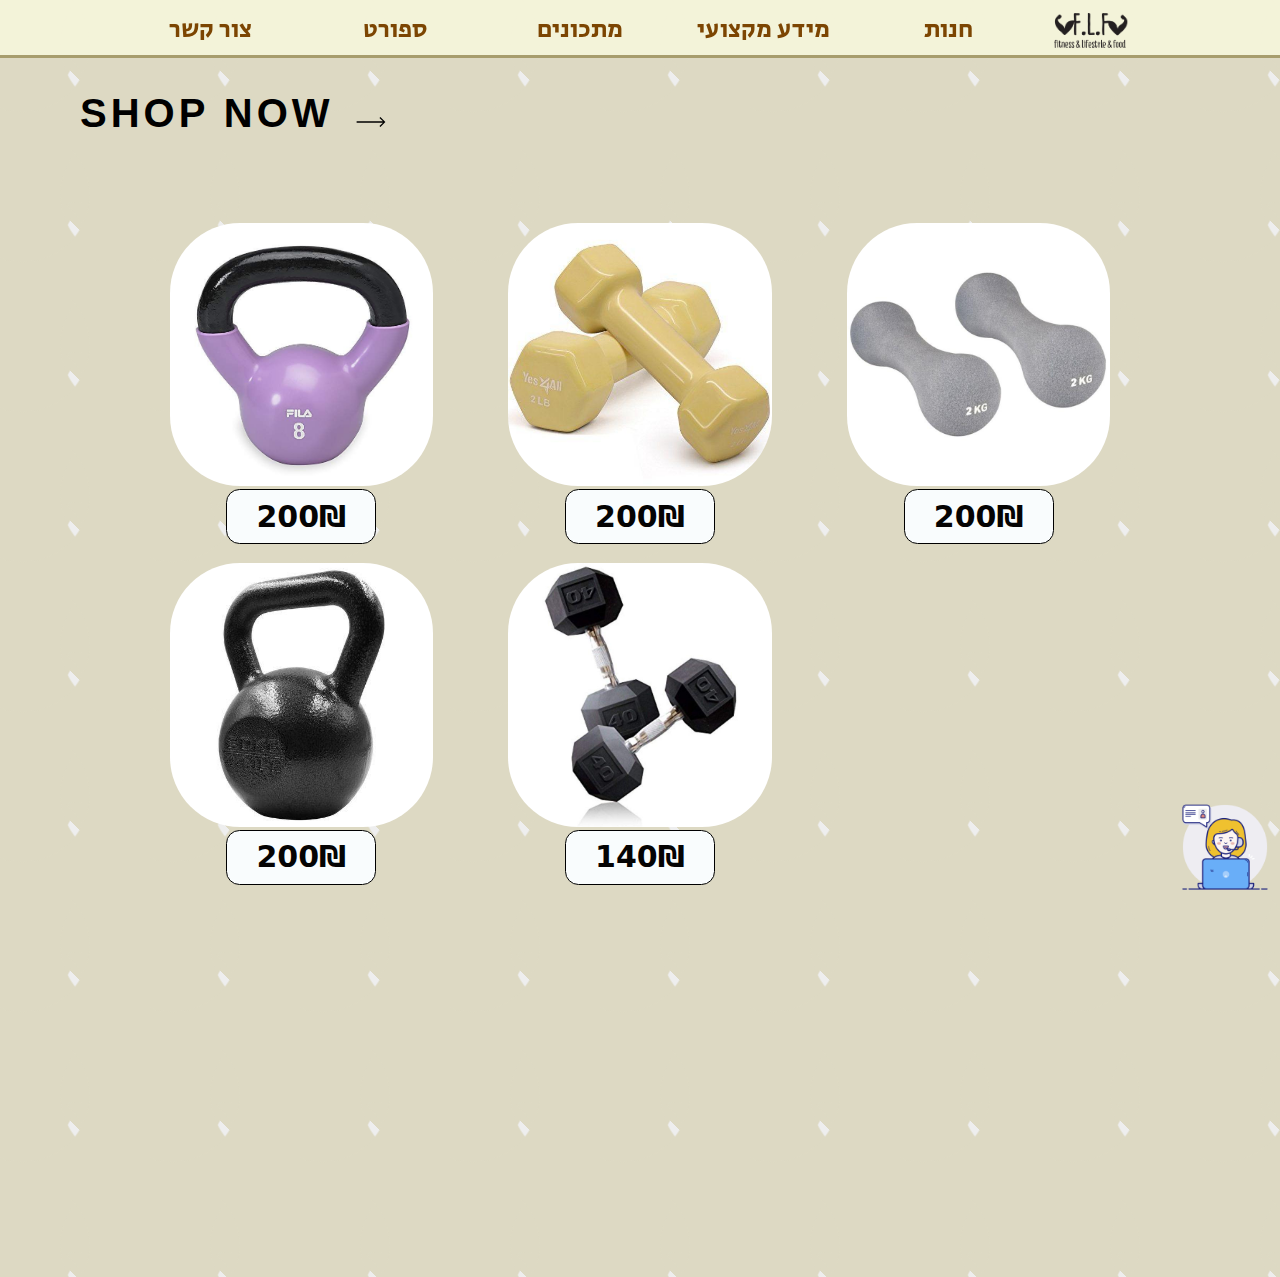
<file: pages/shop_pages/weight.html>
<!DOCTYPE html>
<html lang="en">
<head>
    <meta charset="UTF-8">
    <meta name="viewport" content="width=device-width, initial-scale=1.0">
    <title>Document</title>
    <link rel="stylesheet" href="/Style/weight.css">
</head>
<body class="container">

  <header id="header" class="grid">
    <div id="mobile_btn">
        <input type="checkbox" name="btn" id="btn">
        <label for="btn"><img src="/Style/images/icons/Menu.png" alt=""></label>
        
    </div>

    <div id="headerLogo">
        <a href="/index.html"> <img id="logo" src="/Style/images/icons/לוגו.png" alt="logo"></a>
    </div>
    <nav>
        <ul class="headerTitles grid">
            <div class="headerHover"><li><a href="/pages/shop.html"><div><span>חנות</span></div></a></li></div> 
            <div class="headerHover"><li><a href="/pages/info.html"><div><span>מידע מקצועי</span></div></a></li></div> 
            <div class="headerHover"><li><a href=""><div><span>מתכונים</span></div></a></li></div>
            <div class="headerHover"><li><a href=""><div><span  >ספורט</span></div></a></li></div>
            <div class="headerHover"><li><a href="/pages/contect.html"><div><span>צור קשר</span></div></a></li></div>
        </ul>

    </nav>

</header>

    <section class="cta">
        <span class="hover-underline-animation"> Shop now </span>
        <svg
          id="arrow-horizontal"
          xmlns="http://www.w3.org/2000/svg"
          width="30"
          height="10"
          viewBox="0 0 46 16"
        >
          <path
            id="Path_10"
            data-name="Path 10"
            d="M8,0,6.545,1.455l5.506,5.506H-30V9.039H12.052L6.545,14.545,8,16l8-8Z"
            transform="translate(30)"
          ></path>
        </svg>
      </button>


      <nav>
        <ul class="grid" id="ul">
            <li>
                <img src="/Style/images/shop/shop_weight/משקולות 1.jpeg" alt="">
                
                <label data-tooltip="לקנייה" class="button">
                    <div class="button-wrapper">
                        <div class="text">200₪</div>
                            <span class="icon">
                                <svg viewBox="0 0 16 16" class="bi bi-cart2" fill="currentColor" height="16" width="16" xmlns="http://www.w3.org/2000/svg">
                                    <path d="M0 2.5A.5.5 0 0 1 .5 2H2a.5.5 0 0 1 .485.379L2.89 4H14.5a.5.5 0 0 1 .485.621l-1.5 6A.5.5 0 0 1 13 11H4a.5.5 0 0 1-.485-.379L1.61 3H.5a.5.5 0 0 1-.5-.5zM3.14 5l1.25 5h8.22l1.25-5H3.14zM5 13a1 1 0 1 0 0 2 1 1 0 0 0 0-2zm-2 1a2 2 0 1 1 4 0 2 2 0 0 1-4 0zm9-1a1 1 0 1 0 0 2 1 1 0 0 0 0-2zm-2 1a2 2 0 1 1 4 0 2 2 0 0 1-4 0z"></path>
                                </svg>
                            </span>
                        </div>
                    </div>
                </lable>
            </li>
            <li>
                <img src="/Style/images/shop/shop_weight/משקולות 2.jpeg" alt="">
                    <label data-tooltip="לקנייה" class="button">
                        <div class="button-wrapper">
                          <div class="text">200₪</div>
                            <span class="icon">
                              <svg viewBox="0 0 16 16" class="bi bi-cart2" fill="currentColor" height="16" width="16" xmlns="http://www.w3.org/2000/svg">
                          <path d="M0 2.5A.5.5 0 0 1 .5 2H2a.5.5 0 0 1 .485.379L2.89 4H14.5a.5.5 0 0 1 .485.621l-1.5 6A.5.5 0 0 1 13 11H4a.5.5 0 0 1-.485-.379L1.61 3H.5a.5.5 0 0 1-.5-.5zM3.14 5l1.25 5h8.22l1.25-5H3.14zM5 13a1 1 0 1 0 0 2 1 1 0 0 0 0-2zm-2 1a2 2 0 1 1 4 0 2 2 0 0 1-4 0zm9-1a1 1 0 1 0 0 2 1 1 0 0 0 0-2zm-2 1a2 2 0 1 1 4 0 2 2 0 0 1-4 0z"></path>
                        </svg>
                            </span>
                          </div></lable>
                </img>
            </li>
            <li>
                <img src="/Style/images/shop/shop_weight/משקולות 3.jpeg" alt="">
                    <label data-tooltip="לקנייה" class="button">
                        <div class="button-wrapper">
                          <div class="text">200₪</div>
                            <span class="icon">
                              <svg viewBox="0 0 16 16" class="bi bi-cart2" fill="currentColor" height="16" width="16" xmlns="http://www.w3.org/2000/svg">
                          <path d="M0 2.5A.5.5 0 0 1 .5 2H2a.5.5 0 0 1 .485.379L2.89 4H14.5a.5.5 0 0 1 .485.621l-1.5 6A.5.5 0 0 1 13 11H4a.5.5 0 0 1-.485-.379L1.61 3H.5a.5.5 0 0 1-.5-.5zM3.14 5l1.25 5h8.22l1.25-5H3.14zM5 13a1 1 0 1 0 0 2 1 1 0 0 0 0-2zm-2 1a2 2 0 1 1 4 0 2 2 0 0 1-4 0zm9-1a1 1 0 1 0 0 2 1 1 0 0 0 0-2zm-2 1a2 2 0 1 1 4 0 2 2 0 0 1-4 0z"></path>
                        </svg>
                            </span>
                          </div></lable>
                </img>
            </li>
            <li>
                <img src="/Style/images/shop/shop_weight/משקולות 4.jpeg" alt="">
                    <label data-tooltip="לקנייה" class="button">
                        <div class="button-wrapper">
                          <div class="text">200₪</div>
                            <span class="icon">
                              <svg viewBox="0 0 16 16" class="bi bi-cart2" fill="currentColor" height="16" width="16" xmlns="http://www.w3.org/2000/svg">
                          <path d="M0 2.5A.5.5 0 0 1 .5 2H2a.5.5 0 0 1 .485.379L2.89 4H14.5a.5.5 0 0 1 .485.621l-1.5 6A.5.5 0 0 1 13 11H4a.5.5 0 0 1-.485-.379L1.61 3H.5a.5.5 0 0 1-.5-.5zM3.14 5l1.25 5h8.22l1.25-5H3.14zM5 13a1 1 0 1 0 0 2 1 1 0 0 0 0-2zm-2 1a2 2 0 1 1 4 0 2 2 0 0 1-4 0zm9-1a1 1 0 1 0 0 2 1 1 0 0 0 0-2zm-2 1a2 2 0 1 1 4 0 2 2 0 0 1-4 0z"></path>
                        </svg>
                            </span>
                          </div>
                        </lable>
                </img>
            </li>
            <li>
                <img src="/Style/images/shop/shop_weight/משקולות 5.jpeg" alt="">
                    <label data-tooltip="לקנייה" class="button">
                        <div class="button-wrapper">
                          <div class="text">140₪</div>
                            <span class="icon">
                              <svg viewBox="0 0 16 16" class="bi bi-cart2" fill="currentColor" height="16" width="16" xmlns="http://www.w3.org/2000/svg">
                          <path d="M0 2.5A.5.5 0 0 1 .5 2H2a.5.5 0 0 1 .485.379L2.89 4H14.5a.5.5 0 0 1 .485.621l-1.5 6A.5.5 0 0 1 13 11H4a.5.5 0 0 1-.485-.379L1.61 3H.5a.5.5 0 0 1-.5-.5zM3.14 5l1.25 5h8.22l1.25-5H3.14zM5 13a1 1 0 1 0 0 2 1 1 0 0 0 0-2zm-2 1a2 2 0 1 1 4 0 2 2 0 0 1-4 0zm9-1a1 1 0 1 0 0 2 1 1 0 0 0 0-2zm-2 1a2 2 0 1 1 4 0 2 2 0 0 1-4 0z"></path>
                        </svg>
                            </span>
                          </div></lable>
                </img>
            </li>
        </ul>
    </nav>

    <div class="help">
    
      
      <div id="helpBotten">
          <input type="checkbox" name="botten" id="botten">
          <label for="botten"><img src="/Style/images/icons/help.png" alt=""></label>
          
      </div>


      <div id="chat">

          <div id="talk">
              <label for="">שלום, איך אוכל לעזור לך?</label>
          </div>

          <div id="message">
              <input type="text" name="הודעה" placeholder="כתוב כאן">
          </div>
      </div>
  </div>
  
</body>
</html>
</file>
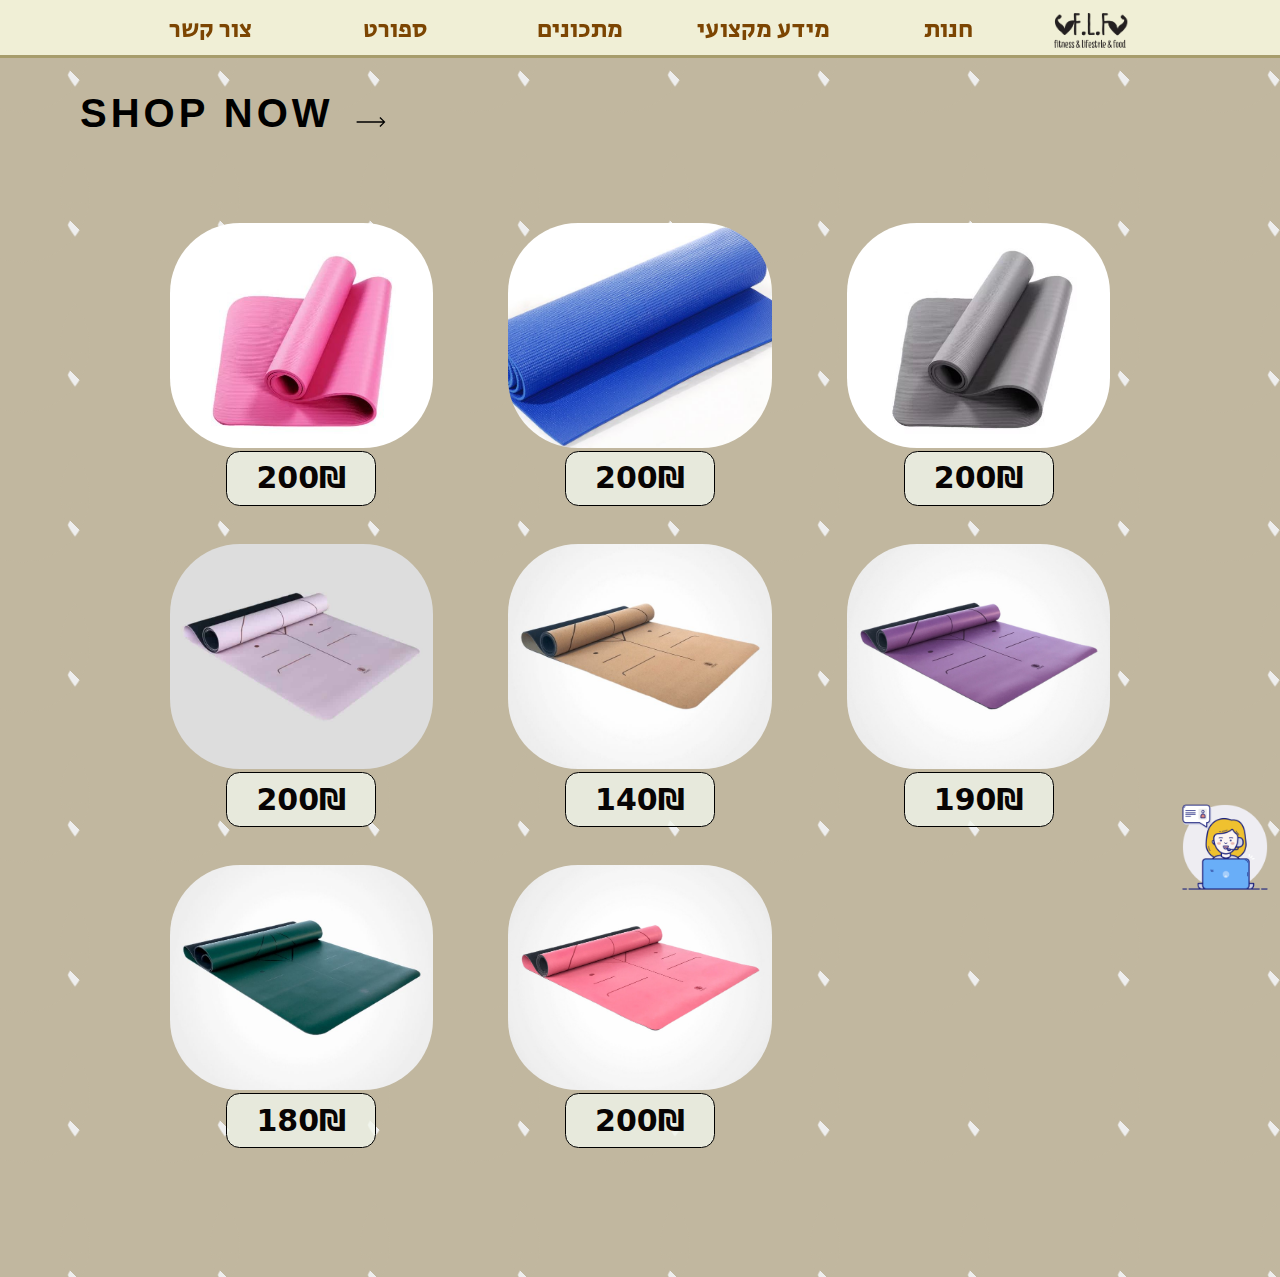
<file: pages/shop_pages/yoga.html>
<!DOCTYPE html>
<html lang="en">
<head>
    <meta charset="UTF-8">
    <meta name="viewport" content="width=device-width, initial-scale=1.0">
    <title>Document</title>
    <link rel="stylesheet" href="/Style/yoga.css">
</head>
<body class="container">
    
  <header id="header" class="grid">
    <div id="mobile_btn">
        <input type="checkbox" name="btn" id="btn">
        <label for="btn"><img src="/Style/images/icons/Menu.png" alt=""></label>
        
    </div>

    <div id="headerLogo">
        <a href="/index.html"> <img id="logo" src="/Style/images/icons/לוגו.png" alt="logo"></a>
    </div>
    <nav>
        <ul class="headerTitles grid">
            <div class="headerHover"><li><a href="/pages/shop.html"><div><span>חנות</span></div></a></li></div> 
            <div class="headerHover"><li><a href="/pages/info.html"><div><span>מידע מקצועי</span></div></a></li></div> 
            <div class="headerHover"><li><a href=""><div><span>מתכונים</span></div></a></li></div>
            <div class="headerHover"><li><a href=""><div><span  >ספורט</span></div></a></li></div>
            <div class="headerHover"><li><a href="/pages/contect.html"><div><span>צור קשר</span></div></a></li></div>
        </ul>

    </nav>

</header>

    <section class="cta">
      <span class="hover-underline-animation"> Shop now </span>
      <svg
        id="arrow-horizontal"
        xmlns="http://www.w3.org/2000/svg"
        width="30"
        height="10"
        viewBox="0 0 46 16"
      >
        <path
          id="Path_10"
          data-name="Path 10"
          d="M8,0,6.545,1.455l5.506,5.506H-30V9.039H12.052L6.545,14.545,8,16l8-8Z"
          transform="translate(30)"
        ></path>
      </svg>
    </button>
  

    <nav>
        <ul class="grid" id="ul">
            <li>
                <img src="/Style/images/shop/shop_yoga/מזרון 1.jpeg" alt=""><label data-tooltip="לקנייה" class="button">
                    <div class="button-wrapper">
                      <div class="text">200₪</div>
                        <span class="icon">
                          <svg viewBox="0 0 16 16" class="bi bi-cart2" fill="currentColor" height="16" width="16" xmlns="http://www.w3.org/2000/svg">
                      <path d="M0 2.5A.5.5 0 0 1 .5 2H2a.5.5 0 0 1 .485.379L2.89 4H14.5a.5.5 0 0 1 .485.621l-1.5 6A.5.5 0 0 1 13 11H4a.5.5 0 0 1-.485-.379L1.61 3H.5a.5.5 0 0 1-.5-.5zM3.14 5l1.25 5h8.22l1.25-5H3.14zM5 13a1 1 0 1 0 0 2 1 1 0 0 0 0-2zm-2 1a2 2 0 1 1 4 0 2 2 0 0 1-4 0zm9-1a1 1 0 1 0 0 2 1 1 0 0 0 0-2zm-2 1a2 2 0 1 1 4 0 2 2 0 0 1-4 0z"></path>
                    </svg>
                        </span>
                      </div>
                    </div>
                    
                    
                    <lable></lable>
                </img>
            </li>
            <li>
                <img src="/Style/images/shop/shop_yoga/מזרון 2.jpeg" alt="">
                    <label data-tooltip="לקנייה" class="button">
                        <div class="button-wrapper">
                          <div class="text">200₪</div>
                            <span class="icon">
                              <svg viewBox="0 0 16 16" class="bi bi-cart2" fill="currentColor" height="16" width="16" xmlns="http://www.w3.org/2000/svg">
                                <path d="M0 2.5A.5.5 0 0 1 .5 2H2a.5.5 0 0 1 .485.379L2.89 4H14.5a.5.5 0 0 1 .485.621l-1.5 6A.5.5 0 0 1 13 11H4a.5.5 0 0 1-.485-.379L1.61 3H.5a.5.5 0 0 1-.5-.5zM3.14 5l1.25 5h8.22l1.25-5H3.14zM5 13a1 1 0 1 0 0 2 1 1 0 0 0 0-2zm-2 1a2 2 0 1 1 4 0 2 2 0 0 1-4 0zm9-1a1 1 0 1 0 0 2 1 1 0 0 0 0-2zm-2 1a2 2 0 1 1 4 0 2 2 0 0 1-4 0z"></path>
                              </svg>
                            </span>
                        </div>
                      </lable>
                </img>
            </li>
            <li>
                <img src="/Style/images/shop/shop_yoga/מזרון 3.jpeg" alt="">
                    <label data-tooltip="לקנייה" class="button">
                        <div class="button-wrapper">
                          <div class="text">200₪</div>
                            <span class="icon">
                              <svg viewBox="0 0 16 16" class="bi bi-cart2" fill="currentColor" height="16" width="16" xmlns="http://www.w3.org/2000/svg">
                          <path d="M0 2.5A.5.5 0 0 1 .5 2H2a.5.5 0 0 1 .485.379L2.89 4H14.5a.5.5 0 0 1 .485.621l-1.5 6A.5.5 0 0 1 13 11H4a.5.5 0 0 1-.485-.379L1.61 3H.5a.5.5 0 0 1-.5-.5zM3.14 5l1.25 5h8.22l1.25-5H3.14zM5 13a1 1 0 1 0 0 2 1 1 0 0 0 0-2zm-2 1a2 2 0 1 1 4 0 2 2 0 0 1-4 0zm9-1a1 1 0 1 0 0 2 1 1 0 0 0 0-2zm-2 1a2 2 0 1 1 4 0 2 2 0 0 1-4 0z"></path>
                        </svg>
                            </span>
                          </div></lable>
                </img>
            </li>
            <li>
                <img src="/Style/images/shop/shop_yoga/מזרון 4.jpeg" alt="">
                    <label data-tooltip="לקנייה" class="button">
                        <div class="button-wrapper">
                          <div class="text">200₪</div>
                            <span class="icon">
                              <svg viewBox="0 0 16 16" class="bi bi-cart2" fill="currentColor" height="16" width="16" xmlns="http://www.w3.org/2000/svg">
                          <path d="M0 2.5A.5.5 0 0 1 .5 2H2a.5.5 0 0 1 .485.379L2.89 4H14.5a.5.5 0 0 1 .485.621l-1.5 6A.5.5 0 0 1 13 11H4a.5.5 0 0 1-.485-.379L1.61 3H.5a.5.5 0 0 1-.5-.5zM3.14 5l1.25 5h8.22l1.25-5H3.14zM5 13a1 1 0 1 0 0 2 1 1 0 0 0 0-2zm-2 1a2 2 0 1 1 4 0 2 2 0 0 1-4 0zm9-1a1 1 0 1 0 0 2 1 1 0 0 0 0-2zm-2 1a2 2 0 1 1 4 0 2 2 0 0 1-4 0z"></path>
                        </svg>
                            </span>
                          </div>
                        </lable>
                </img>
            </li>
            <li>
                <img src="/Style/images/shop/shop_yoga/מזרון 5.jpeg" alt="">
                    <label data-tooltip="לקנייה" class="button">
                        <div class="button-wrapper">
                          <div class="text">140₪</div>
                            <span class="icon">
                              <svg viewBox="0 0 16 16" class="bi bi-cart2" fill="currentColor" height="16" width="16" xmlns="http://www.w3.org/2000/svg">
                          <path d="M0 2.5A.5.5 0 0 1 .5 2H2a.5.5 0 0 1 .485.379L2.89 4H14.5a.5.5 0 0 1 .485.621l-1.5 6A.5.5 0 0 1 13 11H4a.5.5 0 0 1-.485-.379L1.61 3H.5a.5.5 0 0 1-.5-.5zM3.14 5l1.25 5h8.22l1.25-5H3.14zM5 13a1 1 0 1 0 0 2 1 1 0 0 0 0-2zm-2 1a2 2 0 1 1 4 0 2 2 0 0 1-4 0zm9-1a1 1 0 1 0 0 2 1 1 0 0 0 0-2zm-2 1a2 2 0 1 1 4 0 2 2 0 0 1-4 0z"></path>
                        </svg>
                            </span>
                          </div></lable>
                </img>
            </li>
            <li>
                <img src="/Style/images/shop/shop_yoga/מזרון 6.jpeg" alt="">
                    <label data-tooltip="לקנייה" class="button">
                        <div class="button-wrapper">
                          <div class="text">190₪</div>
                            <span class="icon">
                              <svg viewBox="0 0 16 16" class="bi bi-cart2" fill="currentColor" height="16" width="16" xmlns="http://www.w3.org/2000/svg">
                          <path d="M0 2.5A.5.5 0 0 1 .5 2H2a.5.5 0 0 1 .485.379L2.89 4H14.5a.5.5 0 0 1 .485.621l-1.5 6A.5.5 0 0 1 13 11H4a.5.5 0 0 1-.485-.379L1.61 3H.5a.5.5 0 0 1-.5-.5zM3.14 5l1.25 5h8.22l1.25-5H3.14zM5 13a1 1 0 1 0 0 2 1 1 0 0 0 0-2zm-2 1a2 2 0 1 1 4 0 2 2 0 0 1-4 0zm9-1a1 1 0 1 0 0 2 1 1 0 0 0 0-2zm-2 1a2 2 0 1 1 4 0 2 2 0 0 1-4 0z"></path>
                        </svg>
                            </span>
                          </div></lable>
                </img>
            </li>
            <li>
                <img src="/Style/images/shop/shop_yoga/מזרון 7.jpeg" alt="">
                    <label data-tooltip="לקנייה" class="button">
                        <div class="button-wrapper">
                          <div class="text">180₪</div>
                            <span class="icon">
                              <svg viewBox="0 0 16 16" class="bi bi-cart2" fill="currentColor" height="16" width="16" xmlns="http://www.w3.org/2000/svg">
                          <path d="M0 2.5A.5.5 0 0 1 .5 2H2a.5.5 0 0 1 .485.379L2.89 4H14.5a.5.5 0 0 1 .485.621l-1.5 6A.5.5 0 0 1 13 11H4a.5.5 0 0 1-.485-.379L1.61 3H.5a.5.5 0 0 1-.5-.5zM3.14 5l1.25 5h8.22l1.25-5H3.14zM5 13a1 1 0 1 0 0 2 1 1 0 0 0 0-2zm-2 1a2 2 0 1 1 4 0 2 2 0 0 1-4 0zm9-1a1 1 0 1 0 0 2 1 1 0 0 0 0-2zm-2 1a2 2 0 1 1 4 0 2 2 0 0 1-4 0z"></path>
                        </svg>
                            </span>
                          </div></lable>
                </img>
            </li>
            <li>
                <img src="/Style/images/shop/shop_yoga/מזרון 8.jpeg" alt="">
                    <label data-tooltip="לקנייה" class="button">
                        <div class="button-wrapper">
                          <div class="text">200₪</div>
                            <span class="icon">
                              <svg viewBox="0 0 16 16" class="bi bi-cart2" fill="currentColor" height="16" width="16" xmlns="http://www.w3.org/2000/svg">
                          <path d="M0 2.5A.5.5 0 0 1 .5 2H2a.5.5 0 0 1 .485.379L2.89 4H14.5a.5.5 0 0 1 .485.621l-1.5 6A.5.5 0 0 1 13 11H4a.5.5 0 0 1-.485-.379L1.61 3H.5a.5.5 0 0 1-.5-.5zM3.14 5l1.25 5h8.22l1.25-5H3.14zM5 13a1 1 0 1 0 0 2 1 1 0 0 0 0-2zm-2 1a2 2 0 1 1 4 0 2 2 0 0 1-4 0zm9-1a1 1 0 1 0 0 2 1 1 0 0 0 0-2zm-2 1a2 2 0 1 1 4 0 2 2 0 0 1-4 0z"></path>
                        </svg>
                            </span>
                          </div></lable>
                </img>
            </li>
        </ul>
    </nav>

    <div class="help">
    
      
      <div id="helpBotten">
          <input type="checkbox" name="botten" id="botten">
          <label for="botten"><img src="/Style/images/icons/help.png" alt=""></label>
          
      </div>


      <div id="chat">

          <div id="talk">
              <label for="">שלום, איך אוכל לעזור לך?</label>
          </div>

          <div id="message">
              <input type="text" name="הודעה" placeholder="כתוב כאן">
          </div>
      </div>
  </div>
  
</body>
</html>
</file>
<file: Style/register.css>
@import url('https://fonts.googleapis.com/css2?family=Arimo:ital,wght@0,400..700;1,400..700&family=Secular+One&display=swap');
@import url(/Style/header.css);
@import url(/Style/var.css);
@import url(/Style/chat.css);



@media (width < 700px){
    .grid{
        display: grid;
    }
    
    
    
    #title{
        padding: 8rem 0 2rem 0;
        font-size: 35px;
        text-align: center;
        text-decoration: overline;

    }
    
    .container {
        font-family: "Secular One", sans-serif;
        font-weight: 900;
        font-style: normal;
        width: 100%;
        height: 100%;
        background-image: conic-gradient(rgb(211, 200, 181), rgb(154, 163, 152));
        background-size: 100% 100%;
        background-repeat: no-repeat;
        background-color: rgb(227, 222, 212);
    }
    
    form{
        padding: 0 15%;
    }

    .personal{
        
        background-color: antiquewhite;
        height: 550px;
        gap: 10px;
        border: 1px solid #e8e8e8;
        box-shadow: 1px 1px 10px #c5c5c5, -1px -1px 8px #ffffff;
        grid-template-rows: repeat(7, 1fr);
        font-size: 20px;
        text-align: center; 
        padding: 15px;
        
        
    }
    
    .form-input label{
        
        display: block;
        grid-template-rows: 1fr 1fr;
        margin: 0 auto;
        
    }
    
    .form-input > input{

        font-size: 20px;
        height: 40%;
        width: 90%;
        background-color:rgb(241, 230, 181);
        
    }
    
    
    
    .form-input  > ::placeholder {
        font-size: 80%;
    
    }
    
    
    
    
    #button{
        grid-template-rows: 1fr 1fr;
        gap: 1rem;
        padding: 1rem;
        
    }
    
    #button > button{
        display: block;
        margin: auto;
        font-size: 20px;
        background-color:rgb(222, 209, 148);
        
        
    }
    
    button {
        font-family: "Secular One", sans-serif;
        font-weight: 900;
        font-style: normal;
        color: #090909;
        padding: 0.7em 1.7em;
        font-size: 18px;
        border-radius: 0.5em;
        background: #e8e8e8;
        cursor: pointer;
        border: 1px solid #e8e8e8;
        transition: all 0.3s;
        box-shadow: 1px 1px 8px #c5c5c5, -1px -1px 8px #ffffff;
    }
      
    button:hover {
        border: 1px solid white;
    }
      
    button:active {
        box-shadow: 4px 4px 12px #c5c5c5, -4px -4px 12px #ffffff;
    }
      
    


}





@media (width >= 700px){

.grid{
    display: grid;
}



#title{
    
    font-size: 40px;
    text-align: center;
    margin-top:9%;
    text-decoration: overline;
    padding: 3%;

    
}

.container {
    font-family: "Secular One", sans-serif;
    font-weight: 900;
    font-style: normal;
    width: 100%;
    height: 100%;
    background-image: conic-gradient(rgb(211, 200, 181), rgb(154, 163, 152));
    background-size: 100% 100%;
    background-repeat: no-repeat;
    background-color: rgb(227, 222, 212);
  }
  
.personal{
    
    display: block;
    background-color: antiquewhite;
    height: 600px;
    margin: 10px 40%;  
    border: 1px solid #e8e8e8;
    box-shadow: 1px 1px 10px #c5c5c5, -1px -1px 8px #ffffff;
    grid-template-rows: repeat(7, 1fr);
    font-size: 25px;
    text-align: center; 
    gap: 15px;
    padding: 15px;
    
}

.form-input label{
    display: block;
    
    
}

.form-input > input{
    font-size: 20px;
    margin: 14px auto ;
    height: 40%;

    background-color:rgb(241, 230, 181);

}



.form-input  > ::placeholder {
    font-size: 80%;

}




#button{
    grid-template-rows: 1fr 1fr;
    display: block;
    margin: 10px auto;
    
}

#button > button{
    display: block;
    margin: 10px auto;
    font-size: 20px;
    background-color:rgb(222, 209, 148);
    
    
}

button {
    font-family: "Secular One", sans-serif;
    font-weight: 900;
    font-style: normal;
    color: #090909;
    padding: 0.7em 1.7em;
    font-size: 18px;
    border-radius: 0.5em;
    background: #e8e8e8;
    cursor: pointer;
    border: 1px solid #e8e8e8;
    transition: all 0.3s;
    box-shadow: 1px 1px 8px #c5c5c5, -1px -1px 8px #ffffff;
  }
  
  button:hover {
    border: 1px solid white;
  }
  
  button:active {
    box-shadow: 4px 4px 12px #c5c5c5, -4px -4px 12px #ffffff;
  }
  

}
</file>
<file: Style/contect.css>
@import url('https://fonts.googleapis.com/css2?family=Arimo:ital,wght@0,400..700;1,400..700&family=Secular+One&display=swap');
@import url(/Style/header.css);
@import url(/Style/reset.css);
@import url(/Style/var.css);
@import url(/Style/chat.css);

@media (width < 700px){

  .grid{
    display: grid;

}

.body{
    background-color: #e3efe1;
    
     font-family: var(--ff);
     font-weight: var(--fw);
     font-style: var(--fs);

}

.title{
  color: rgb(70, 81, 60);
  position: absolute;
  font-size: 35px;
  font-weight:700;  
  letter-spacing:1px; 
  text-align:center;
  width: 150px;
  top: 8rem;
  right: 1rem;
  
}

.title:before{
  background-color: rgb(104, 157, 111);
  content: "";
  display: block;
  height: 4px;
  width: 40%;
 
  
}

.title:after{
  background-color: rgb(104, 157, 111);
  content: '';
  display: block;
  position:absolute; right:0; bottom:0;
  height: 4px;
  width: 40%;
  margin-bottom: -7px;
}

.piska{
  position: relative;
  top: 13rem;
  padding: 0 20px 0 20px;
  text-align: center;
    /* display: flex; */

    letter-spacing:1px; 
    text-align:center;
    direction: rtl;
    font-size: 17px;
    text-decoration:double;
    font-weight: 900;
    

}



.enterInfo{
  position: relative;
  top: 16rem;

}


.box{

  border: 2px solid;
  padding: 10px;
  width: 50%;
  height: auto;
  float: left;
  box-sizing: border-box;
  direction: rtl;
  background-color: #8faa91;
  font-size: 12px;
}

#emailContect{
  width: 100%;
}

#name{
  width: 100%;
}






.msg{
  position: relative;
  top: 18rem;
  text-align: center;
}

.massage{ 

    width: 90%;
    direction: rtl;
    font-size: 150%;
    font-weight: 900;
    border-radius: 0.5em;
    border: 3px solid rgb(7, 114, 50); 
 
}

.box input{
    height: 40px;
    
}


button {
    position: absolute;
    top: 11rem;
    text-align: center;
    font-size: 12px;
    background: rgb(221, 223, 227);
    color: rgb(27, 75, 43);
    padding: 0.9em 1em; 
    display: flex;
    align-items: center;
    border-color:rgb(35, 81, 45);
    border-radius: 100px;
    overflow: hidden;
    transition: all 0.2s;

  }
  
  button span {
    display: block;
    margin-left: 1.0em;
    transition: all 0.3s ease-in-out;
  }
  
  button svg {
    display: block;
    transform-origin: center center;
    transition: transform 0.3s ease-in-out;
  }
  
  button:active {
    transform: scale(0.95);
  }
  
  @keyframes fly-1 {
    from {
      transform: translateY(0.1em);
    }
  
    to {
      transform: translateY(-0.1em);
    }
  }

.personalContact{
    background-color: rgb(238, 237, 236);
    border: 2px solid black;
    font-size: 25px;
    text-align: right; 
    margin: 0 40%;
    position: relative;
    margin-top: 8px;
    width: 30%;
    
  
}

}



@media (width >= 700px){

.grid{
    display: grid;

    
}

.body{
    background-color: #e3efe1;
       
    font-family: var(--ff);
    font-weight: var(--fw);
    font-style: var(--fs);


}


#title{
  width: 100%;
  height: 120px;
 }
 
 .title{
     color: rgb(70, 81, 60);
     position: absolute;
     font-size:45px;
     font-weight:700;  
     letter-spacing:1px; 
     text-align:center;
     width:210px;
     top: 9rem;
     right: 8rem;
     
 }
 
 .title:before{
     background-color: rgb(104, 157, 111);
     content: "";
     display: block;
     height: 4px;
     width: 90px;
    
     
 }
 
 .title:after{
     background-color: rgb(104, 157, 111);
     content: '';
     display: block;
     position:absolute; right:0; bottom:0;
     height: 4px;
     width: 90px;
     margin-bottom: -7px;
 }


.box > label{
    position:relative;
    font-size: 150%;
    direction: rtl;
    border-radius: 0.5em;
   
}

.box{

    border: 2px solid;
    padding: 20px;
    width: 50%;
    height: auto;
    float: left;
    box-sizing: border-box;
    direction: rtl;
    background-color: #8faa91;
    font-size: 150%;
}


.piska{
    margin-top: auto;
    margin:8% 2%;
    letter-spacing:1px; 
    text-align:center;
    direction: rtl;
    font-size: 22px;
    text-decoration:double;
    font-weight: 900;
    

}

.massage{ 
    margin-top: 29px;
    width: 70%;
    margin-left:17%; 
    direction: rtl;
    font-family: "Secular One", sans-serif;
    font-style: normal;
    font-size: 150%;
    font-weight: 900;
    border-radius: 0.5em;
    border: 3px solid rgb(7, 114, 50);
    
 
}


.box input{
    width: 560px;
    height: 40px;
    
}


button {
    font-family: "Secular One", sans-serif;
    font-weight: 900;
    font-style: normal;
    margin: 10px;
    width: 14%;
    margin-left: 17%;
    text-align: center;
    font-size: 22px;
    background: rgb(221, 223, 227);
    color: rgb(27, 75, 43);
    padding: 0.9em 1em; 
    display: flex;
    align-items: center;
    border-color:rgb(35, 81, 45);
    border-radius: 100px;
    overflow: hidden;
    transition: all 0.2s;
    cursor: pointer;

  }
  
  button span {
    display: block;
    margin-left: 1.0em;
    transition: all 0.3s ease-in-out;
  }
  
  button svg {
    display: block;
    transform-origin: center center;
    transition: transform 0.3s ease-in-out;
  }
  
  button:hover .svg-wrapper {
    animation: fly-1 0.6s ease-in-out infinite alternate;
  }
  
  button:hover svg {
    transform: translateX(1.2em) rotate(45deg) scale(1.1);
  }
  
  button:hover span {
    transform: translateX(7em);
  }
  
  button:active {
    transform: scale(0.95);
  }
  
  @keyframes fly-1 {
    from {
      transform: translateY(0.1em);
    }
  
    to {
      transform: translateY(-0.1em);
    }
  }


#emailContect{
    font-size: 90%;
    font-family: "Secular One", sans-serif;
    font-weight: 900;
    font-style: normal;

}



#name{
font-size: 90%;
font-family: "Secular One", sans-serif;
font-weight: 900;
font-style: normal;
}
.personalContact{
    background-color: rgb(238, 237, 236);
    border: 2px solid black;
    font-size: 25px;
    text-align: right; 
    margin: 0 40%;
    position: relative;
    margin-top: 8px;
    width: 30%;
    
  
}

}
</file>
<file: Style/info.css>
@import url('https://fonts.googleapis.com/css2?family=Arimo:ital,wght@0,400..700;1,400..700&family=Secular+One&display=swap');
@import url(/Style/header.css);
@import url(/Style/reset.css);
@import url(/Style/var.css);
@import url(/Style/chat.css);

@media (width < 700px){
    .body{

        font-family: var(--ff);
        font-weight: var(--fw);
        font-style: var(--fs);
        background-size: cover; 
        background-color: rgb(231, 214, 188);
        
    }
    
    .grid{
        display: grid;   
    }
    
    a{
        text-decoration: none;   
    }
    
    
    #title{
     width: 100%;
     height: 250px;
    }
    
    .title{
        color: rgb(61, 34, 0);
        position: absolute;
        font-size:35px;
        font-weight:700;  
        letter-spacing:1px; 
        text-align:center;
        width:210px;
        top: 8rem;
        right: 1rem;
        
    }
    
    .title:before{
        background-color: rgb(121, 113, 0);
        content: "";
        display: block;
        height: 4px;
        width: 90px;
       
        
    }
    
    .title:after{
        background-color: rgb(121, 113, 0);
        content: '';
        display: block;
        position:absolute; right:0; bottom:0;
        height: 4px;
        width: 90px;
        margin-bottom: -7px;
    }
    
    .nav{
        margin: 0 5%;
        direction: rtl;
     }
    
    .tamplate{
        position: relative;
        gap: 2%;
    
    }
    .article{
        width: 100%;
        height: 100%;
    }
    
    .img{
        
        width: 100%;
        height: 100%;
        border-radius: 10px;
        object-fit: cover;
    }
    
    
    .h2{
       color: rgb(156, 107, 0);
       margin: 3% 5%;
       font-size: 20px;
       font-weight:700;
        
    }
    
    .h3{
        color: rgb(156, 107, 0);
       margin: 3% 5%;
       font-size: 17px;
    }
    
    .p{
        margin: 3% 5%; 
        color: rgb(75, 51, 0);
        font-size: 15px;
        cursor: default;
    }
    
    #space{
        width: 100%;
        height: 200px;
    }


}


@media (width >= 700px){

.body{

    font-family: var(--ff);
    font-weight: var(--fw);
    font-style: var(--fs);
    background-size: cover; 
    background-color: rgb(231, 214, 188);
    
}

.grid{
    display: grid;   
}

a{
    text-decoration: none;   
}


#title{
 width: 100%;
 height: 300px;
}

.title{
    color: rgb(61, 34, 0);
    position: absolute;
    font-size:45px;
    font-weight:700;  
    letter-spacing:1px; 
    text-align:center;
    width:248px;
    margin:7% 80%;
}

.title:before{
    background-color: rgb(121, 113, 0);
    content: "";
    display: block;
    height: 4px;
    width: 90px;
   
    
}

.title:after{
    background-color: rgb(121, 113, 0);
    content: '';
    display: block;
    position:absolute; right:0; bottom:0;
    height: 4px;
    width: 90px;
    margin-bottom: -7px
}

.nav{
    margin: 0 5%;
    direction: rtl;
 }

.tamplate{
    position: relative;
    grid-template-columns: 1fr 1fr 1fr;
    gap: 60px;

}
.article{
    width: 100%;
    height: 100%;
}

.img{
    
    width: 100%;
    height: 100%;
    border-radius: 10px;
    object-fit: cover;
}

.img:hover{
    transition: linear 0.25s;
    filter:brightness(70%)
}

.h2{
   color: rgb(156, 107, 0);
   margin: 3% 5%;
   font-size: 30px;
   font-weight:700;
    
}

.h3{
    color: rgb(156, 107, 0);
   margin: 3% 5%;
   font-size: 20px;
}

.p{
    margin: 3% 5%; 
    color: rgb(75, 51, 0);
    font-size: 17px;
    cursor: default;
}

.h2:hover{
    color: rgb(136, 0, 41);
}

div:has(.h2:hover) .img{
    transition: linear 0.25s;
    filter:brightness(70%)
}
.h3:hover{
    color: rgb(136, 0, 41);
}

#space{
    width: 100%;
    height: 300px;
}
}
</file>
<file: Style/login.css>
@import url('https://fonts.googleapis.com/css2?family=Arimo:ital,wght@0,400..700;1,400..700&family=Secular+One&display=swap');
@import url(/Style/header.css);
@import url(/Style/reset.css);
@import url(/Style/var.css);
@import url(/Style/chat.css);


@media (width < 700px){
    .grid{
        display: grid;
        
    }
    
    #title{
        
        padding: 8rem 1rem 2rem 1rem;
        /* font-size: 30px; */
        text-align: center;
        font-family: "Secular One", sans-serif;
        font-weight: 900;
        font-style: normal;
        text-decoration: overline;
    }
    
    form{
        padding: 0 15%;
    }
    
    .personal{
    
        background-color: rgb(215, 207, 196);
        height: 250px;
        border: 2px solid rgba(229, 207, 207, 0.822);
        grid-template-rows: 1fr 1fr;
        font-size: 20px;
        text-align: center; 
        padding: 10% 0 10% 0%;
        box-shadow: 0px 0px 60px 0px rgba(112, 112, 112, 0.75);
    
        
    }
    
    
    
    .form-input label{
        display: block;
        margin: auto ;
        font-family: "Secular One", sans-serif;
        font-weight: 900;
        font-style: normal;
        border-radius: 0.5em;
    
    }
    
    
    .form-input > input{
        font-size: 20px;
        margin: auto ;
        width: 90%;
        background-color:rgb(241, 230, 181);
       
    }
    
    #form_holder
    {
         border: 2px solid rgba(21, 18, 18, 0.822);
    }

    .container {
       
        width: 100%;
        height: 100%;
        background-image: conic-gradient(rgb(211, 200, 181), rgb(154, 163, 152));
        background-size: 200% 50%;
        background-repeat: no-repeat;
        background-color: rgb(227, 222, 212);
      }
    
    #button{
        grid-template-rows: 1fr 1fr;
        display: block;
        margin: 10px ;
    }
    
    #button > button{
        display: block;
        margin: 10px auto;
        font-size: 20px;
        background-color:rgb(198, 205, 165);
    
    
    }
    
    button {
        font-family: "Secular One", sans-serif;
        font-weight: 900;
        font-style: normal;
        color: #090909;
        padding: 0.7em 1.7em;
        font-size: 18px;
        border-radius: 0.5em;
        background: #e8e8e8;
        cursor: pointer;
        border: 1px solid #e8e8e8;
        transition: all 0.3s;
        box-shadow: 1px 1px 8px #c5c5c5, -1px -1px 8px #ffffff;
      }
      
        button:hover {
        border: 1px solid white;
      }
      
      button:active {
        box-shadow: 4px 4px 12px #a5d43e, -4px -4px 12px #79dfa2;
      }
      
    

}



@media (width >=700px){



.grid{
    display: grid;
    
}

#title{
    
    font-size: 40px;
    text-align: center;
    margin-top:9%;
    font-family: "Secular One", sans-serif;
    font-weight: 900;
    font-style: normal;
    text-decoration: overline;
}



.personal{

    display: block;
    background-color: rgb(215, 207, 196);
    height: 300px;
    margin: 30px 40%;  
    border: 2px solid rgba(229, 207, 207, 0.822);
    grid-template-rows: 1fr 1fr;
    font-size: 25px;
    text-align: center; 
    gap: 15px;
    padding: 15px;
    box-shadow: 0px 0px 60px 0px rgba(112, 112, 112, 0.75);

    
}




.form-input label{
    display: block;
    margin: 20px auto ;
     font-family: "Secular One", sans-serif;
    font-weight: 900;
    font-style: normal;
    border-radius: 0.5em;

}


.form-input > input{
    font-size: 20px;
    margin: 0px auto ;
    
    background-color:rgb(241, 230, 181);
   
}

.container {
   
    width: 100%;
    height: 100%;
    background-image: conic-gradient(rgb(211, 200, 181), rgb(154, 163, 152));
    /* background-size: 200% 50%; */
    background-repeat: no-repeat;
    background-color: rgb(227, 222, 212);
  }

#button{
    grid-template-rows: 1fr 1fr;
    display: block;
    margin: 10px ;
}

#button > button{
    display: block;
    margin: 10px auto;
    font-size: 20px;
    background-color:rgb(198, 205, 165);


}

button {
    font-family: "Secular One", sans-serif;
    font-weight: 900;
    font-style: normal;
    color: #090909;
    padding: 0.7em 1.7em;
    font-size: 18px;
    border-radius: 0.5em;
    background: #e8e8e8;
    cursor: pointer;
    border: 1px solid #e8e8e8;
    transition: all 0.3s;
    box-shadow: 1px 1px 8px #c5c5c5, -1px -1px 8px #ffffff;
  }
  
    button:hover {
    border: 1px solid white;
  }
  
  button:active {
    box-shadow: 4px 4px 12px #a5d43e, -4px -4px 12px #79dfa2;
  }
  




}
</file>
<file: Style/shop.css>
@import url('https://fonts.googleapis.com/css2?family=Arimo:ital,wght@0,400..700;1,400..700&family=Secular+One&display=swap');
@import url(/Style/header.css);
@import url(/Style/reset.css);
@import url(/Style/var.css);
@import url(/Style/chat.css);

@media (width < 700px){
    
    body{
        font-family: var(--ff);
        font-weight: var(--fw);
        font-style: var(--fs);
        background-color: rgb(216, 209, 199);
    
    }

    .grid{
        display: grid;
    }

    .slider-container {
        z-index: 0;
        border-top: 2px solid rgba(158, 147, 97, 0.9);
        border-bottom: 2px solid rgba(158, 147, 97, 0.9);
        margin-top: 4rem;
        height: 8rem;
        text-align: center;
        overflow: hidden;

    }

    .slider-image {
        width: auto;
        height: 8rem;
        float: left;

    }
    
    
    .image-container {
        width: 1800px;
        height: 6rem;
        animation: slider linear infinite alternate;
        animation-duration: 15s;
       
        
    }

    #title{ 
        
        height: 8rem;
        
    }
       
    .title{
        color: rgb(61, 34, 0);
        position: absolute;
        font-size: 2rem;
        font-weight:700;  
        letter-spacing:1px; 
        text-align:center;
        width: 100px;
        top: 15rem;
        right: 10%
        
    }
    
    .title:before{
        background-color: rgb(121, 113, 0);
        content: "";
        display: block;
        height: 4px;
        width: 40%;
        
        
    }


    .title:after{
        background-color: rgb(121, 113, 0);
        content: "";
        display: block;
        position:absolute; right:0; bottom:0;
        height: 4px;
        width: 40%;
        margin-bottom: -7px
    }


    #ul{

        grid-template-columns: 1fr 1fr;
        grid-template-rows: 1fr 1fr 1fr;
        padding: 5% 10%;
        gap: 2% 8%;
        font-size: 20px;
    
    }
    
    
    #ul > li > a > img{
        
        width: 100%;
        border-radius: 30%;
        height: 80%;
        object-fit: cover;
        border: 1px solid rgb(175, 170, 170); 
    
    
    }
    
    nav > ul> li> label{
        display: block;
        text-align: center;
        padding: 5% 10%;
        background-color: rgba(147, 125, 83, 0.919);
        border: 1px solid rgb(186, 177, 177);
        margin: auto;
        width: fit-content;
        border-radius: 30px; 
    
    }
    

    @keyframes slider {
        0% {
          transform: translate(0, 0);
        }
    
        5% {
            transform: translate(0, 0);
        }
    
        95% {
            transform: translate(-1250px, 0);
        } 
      
        100% {
            transform: translate(-1250px, 0);
        } 
      }
    
}


@media (width >= 700px){

body{
    font-family: var(--ff);
    font-weight: var(--fw);
    font-style: var(--fs);
    background-color: rgb(216, 209, 199);
    
}
.grid{
    display: grid;
}

.slider-container {
    z-index: 0;
    border-top: 2px solid rgba(158, 147, 97, 0.9);;
    border-bottom: 2px solid rgba(158, 147, 97, 0.9);;
    margin-top: 4%;
    width: 100%;
    height: 200px;
    position: relative;
    text-align: center;
    overflow: hidden;
}

.slider-image {
    width: auto;
    height: 200px;
    float: left;
    position: relative;
}


.image-container {
    width: 3000px;
    height: 200px;
    clear: both;
    position: relative;
    animation: slider linear infinite alternate;
    animation-duration: 10s;
   
    
}

#title{ 
    height: 150px;
   }
   
   .title{
       color: rgb(29, 25, 21);
       position: absolute;
       font-size: 60px;
       font-weight:700;  
       letter-spacing:1px; 
       text-align:center;
       width: 190px;
       margin:4% 80%;
   }
   
   .title:before{
       background-color: rgb(121, 113, 0);
       content: "";
       display: block;
       height: 4px;
       width: 40%;
      
       
   }
   
   .title:after{
       background-color: rgb(121, 113, 0);
       content: '';
       display: block;
       position:absolute; right:0; bottom:0;
       height: 4px;
       width: 40%;
       margin-bottom: -7px
   }

#ul{
    
    grid-template-rows: 1fr 1fr;
    grid-template-columns: 1fr 1fr 1fr;
    
    padding: 5% 15%;
    gap: 0 10%


}


#ul > li > a > img{
    
    width: 100%;
    border-radius: 70px;
    height: 80%;
    object-fit: cover;
    border: 1px solid rgb(175, 170, 170);    


}

nav > ul> li> label{
    display: block;
    text-align: center;
    font-size: 30px;
    background-color: rgba(147, 125, 83, 0.919);
    border: 1px solid rgb(186, 177, 177);
    margin: auto;
    width: fit-content;
    border-radius: 100px;
    padding-inline: 30px
    

}

#ul > li > a:hover {
    filter:contrast(70%)
}

@keyframes slider {
    0% {
      transform: translate(0, 0);
    }

    5% {
        transform: translate(0, 0);
    }

    95% {
        transform: translate(-868px, 0);
    } 
  
    100% {
        transform: translate(-868px, 0);
    } 
  }
}
</file>
<file: Style/tnx.css>
@import url('https://fonts.googleapis.com/css2?family=Arimo:ital,wght@0,400..700;1,400..700&family=Secular+One&display=swap');
@import url(/Style/header.css);
@import url(/Style/reset.css);
@import url(/Style/var.css);
@import url(/Style/chat.css);


@media (width < 700px){
    .body{
        font-family: var(--ff);
        font-weight: var(--fw);
        font-style: var(--fs);
        background-color: rgb(241, 232, 217);
        
    }
    .grid{
        display: grid; 
    }  
     
    #title{
        width: 100%;
        height: 200px;
    }
       
    .title{
        direction: rtl;
        width: fit-content;
        color: rgb(70, 81, 60);
        font-size:30px;
        font-weight:900; 
        padding: 8rem 0 0 20%;
        
    }
    
    .title:before{
        background-color: rgb(104, 157, 111);
        content: "";
        display: block;
        height: 6px;
        width:100%;
    }
    
    .title:after{
     background-color: rgb(104, 157, 111);
        content: '';
        display: block;
        height: 6px;
        width: 100% ;
        
    }
    
    .piska{
    
        line-height: 25px;
        padding: 15px;
        width: 100%;
        margin: 6% 0% 2% 0;
        background-color: rgb(193, 202, 180);
        box-shadow: 90px;
        letter-spacing:1px; 
        text-align:center;
        direction: rtl;
        font-size: 13px;
        text-decoration:double;
        font-weight: 900;
        
    
    }
    
    .smiley{
        padding-top: 5%;
        text-align: center;
        
    }
    .smiley > img{
        width: 80px;
    }
}





@media (width >= 700px){

body{
    font-family: var(--ff);
    font-weight: var(--fw);
    font-style: var(--fs);
    background-color: rgb(241, 232, 217);
    
}
.grid{
    display: grid;
}  


#title{

    direction: rtl;
    width: fit-content;
    color: rgb(70, 81, 60);
    font-size:38px;
    font-weight:900;      
    padding: 8rem 0 0 60%;
}

  
   
.title:before{
    background-color: rgb(104, 157, 111);
    content: "";
    display: block;
    height: 6px;
    width:100%;
}

.title:after{

    background-color: rgb(104, 157, 111);
    content: '';
    display: block;
    height: 6px;
    width: 100% ;
    
}




.piska{

    line-height: 35px;
    padding: 17px;
    width: 100%;
    margin: 6% 0% 2% 0;
    background-color: rgb(193, 202, 180);
    box-shadow: 90px;
    letter-spacing:1px; 
    text-align:center;
    direction: rtl;
    font-size: 18px;
    text-decoration:double;
    font-weight: 900;
    

}

.smiley{
    text-align: center;
    
}
.smiley > img{
    width: 80px;
}
}
</file>
<file: Style/bottle.css>
@import url('https://fonts.googleapis.com/css2?family=Arimo:ital,wght@0,400..700;1,400..700&family=Secular+One&display=swap');
@import url(/Style/reset.css);
@import url(/Style/header.css);
@import url(/Style/var.css);
@import url(/Style/chat.css);




.grid{
  display: grid;
    
}
body{
  font-family: var(--ff);
  font-weight: var(--fw);
  font-style: var(--fs);
    background-repeat: no-repeat;
    background-attachment: fixed;
    background-size: cover;
    font-family: "Secular One", sans-serif;
    font-weight: 900;
    font-style: normal;
}
    

.cta {
    z-index: 0;
    margin-top: 13px;
    width: 100%;
    height: 50px;
    position: relative;
    text-align: left ;
    padding: 80px;
    font-family: "Truculenta", sans-serif;
    font-optical-sizing: auto;
    font-weight: 900;
    font-style:inherit;
    font-variation-settings:
    "wdth" 100;
    
   
  }
  
  .cta span {
    padding-bottom: 7px;
    letter-spacing: 4px;
    font-size: 40px;
    padding-right: 15px;
    text-transform: uppercase;
    border-radius: 100px;
     
  }
  
  .cta svg {
    transform: translateX(-8px);
    transition: all 0.1s ease;
  }
  
  .cta:hover svg {
    transform: translateX(0);
  }
  
  .cta:active svg {
    transform: scale(0.9);
  }
  
  .hover-underline-animation {
    position: relative;
    color: black;
   
  }
      
    .hover-underline-animation:after {
        content: "";
        position: absolute;
        width: 200%;
        transform: scaleX(0);
        height: 2px;
        bottom: 0;
        left: 0;
        background-color: #000000;
        transform-origin: bottom right;
        transition: transform 0.50s ease-in;
    }
   
  .cta:hover .hover-underline-animation:after {
    transform: scaleX(0.7);
    transform-origin: bottom left;
  }
  

.container {
    width: 100%;
    height: 100%;
    --size: 150px; /* control the size */
    --color:        #a4ae99;
    background: radial-gradient(
        circle at 15% 30%,
        transparent 40%,
        var(--color) 41%
      ),
      radial-gradient(circle at 85% 30%, transparent 40%, var(--color) 41%),
      radial-gradient(circle at 50% 70%, transparent 40%, var(--color) 41%),
      radial-gradient(circle at 15% 70%, transparent 40%, var(--color) 41%),
      radial-gradient(circle at 85% 70%, transparent 40%, var(--color) 41%),
      linear-gradient(
        45deg,
        var(--color) 25%,
        rgba(0, 0, 0, 0.067) 0,
        rgba(0, 0, 0, 0.067) 50%,
        var(--color) 0,
        var(--color) 75%,
        #1111 0,
        #1111 100%,
        var(--color) 0
      );
    background-size: var(--size) var(--size);
  }

  
#ul{
    grid-template-rows: 1fr 1fr 1fr;
    grid-template-columns: 1fr 1fr 1fr;
    
    padding: 8%;
    gap: 0 8%


}


#ul > li > img{
        
    width: 100%;
    border-radius: 70px;
    height: 70%;
    object-fit: cover;
}

nav > ul> li> label{
    display: block;
    text-align: center;
    font-size: 30px;
    background-color: rgb(255, 255, 255);
    border: 1px solid rgb(223, 228, 215);
    margin: auto;
    width: fit-content;
    border-radius: 100px;
    padding-inline: 13px;


}


.button {
    --width: 150px;
    --height: 55px;
    --tooltip-height: 35px;
    --tooltip-width: 90px;
    --gap-between-tooltip-to-button: 18px;
    --button-color: #c2dfb3c7;
    --tooltip-color: #fff;
    width: var(--width);
    height: var(--height);
    background: var(--button-color);
    position: relative;
    text-align: center;
    border-radius: 0.45em;
    transition:  0.3s;
  }

  .text{
    font-family: "Rubik Doodle Shadow", system-ui;
    font-weight: 900;
    font-style: normal;
  }
  
  .button::before {
    position: absolute;
    content: attr(data-tooltip);
    width: var(--tooltip-width);
    height: var(--tooltip-height);
    background-color: #3a4f6e;
    font-size: 1.5rem;
    color: #78a2cf;
    border-radius: .90em;
    line-height: var(--tooltip-height);
    bottom: calc(var(--height) + var(--gap-between-tooltip-to-button) + 10px);
    left: calc(50% - var(--tooltip-width) / 2);
  }
  
  .button::after {
    position: absolute;
    content: '';
    width: 0;
    height: 0;
    border: 10px solid transparent;
    border-top-color: #555;
    left: calc(50% - 10px);
    bottom: calc(100% + var(--gap-between-tooltip-to-button) - 10px);
  }
 
  .button{
    font-family: "Rubik Doodle Shadow", system-ui;
    font-weight: 900;
    font-style: normal
  }
  
  .button::after,.button::before {
    opacity: 0;
    visibility: hidden;
    transition: all 0.5s;
  }
  
  .text {
    display: flex;
    align-items: center;
    justify-content: center;
  }
  
  .button-wrapper,.text,.icon {
    overflow: hidden;
    position: absolute;
    width: 100%;
    height: 100%;
    left: 0;
    color: #fff;
  }
  
  .text {
    top: 0
  }
  
  .text,.icon {
    transition: top 0.5s;
  }
  
  .icon {
    color: #fff;
    top: 100%;
    display: flex;
    align-items: center;
    justify-content: center;
  }
  
  .icon svg {
    width: 24px;
    height: 24px;
  }
  
  .button:hover {
    background: #070808;
  }
  
  .button:hover .text {
    top: -100%;
  }
  
  .button:hover .icon {
    top: 0;
  }
  
  .button:hover:before,.button:hover:after {
    opacity: 1;
    visibility: visible;
  }
  
  .button:hover:after {
    bottom: calc(var(--height) + var(--gap-between-tooltip-to-button) - 20px);
  }
  
  .button:hover:before {
    bottom: calc(var(--height) + var(--gap-between-tooltip-to-button));
  }
</file>
<file: Style/vitamins.css>
@import url('https://fonts.googleapis.com/css2?family=Arimo:ital,wght@0,400..700;1,400..700&family=Secular+One&display=swap');
@import url(/Style/header.css);
@import url(/Style/reset.css);
@import url(/Style/var.css);
@import url(/Style/chat.css);


.grid{
    display: grid;
    font-family: "Rubik Doodle Shadow", system-ui;
    font-weight: 900;
    font-style: normal
}



body{
    font-family: var(--ff);
    font-weight: var(--fw);
    font-style: var(--fs);

    background-repeat: no-repeat;
    background-attachment: fixed;
    background-size: cover;
  
}


  

.cta {
    z-index: 0;
    margin-top: 13px;
    width: 100%;
    height: 50px;
    position: relative;
    text-align: left ;
    padding: 80px;
    font-family: "Truculenta", sans-serif;
    font-optical-sizing: auto;
    font-weight: 900;
    font-style: normal;
    font-variation-settings:
    "wdth" 100;
    

   
  }
  
  .cta span {
    padding-bottom: 7px;
    letter-spacing: 4px;
    font-size: 40px;
    padding-right: 15px;
    text-transform: uppercase;
    
     
  }
  
  .cta svg {
    transform: translateX(-8px);
    transition: all 0.1s ease;
  }
  
  .cta:hover svg {
    transform: translateX(0);
  }
  
  .cta:active svg {
    transform: scale(0.9);
  }
  
  .hover-underline-animation {
    position: relative;
    color: black;
    
   
  }
      
    .hover-underline-animation:after {
        content: "";
        position: absolute;
        width: 200%;
        transform: scaleX(0);
        height: 2px;
        bottom: 0;
        left: 0;
        background-color: #000000;
        transform-origin: bottom right;
        transition: transform 0.50s ease-in;
    }
   
  .cta:hover .hover-underline-animation:after {
    transform: scaleX(0.7);
    transform-origin: bottom left;
  }
  
  

.container {
    width: 100%;
    height: 100%;
    --size: 150px; /* control the size */
    --color: #6d95c2;
  
    background: radial-gradient(
        circle at 15% 30%,
        transparent 40%,
        var(--color) 41%
      ),
      radial-gradient(circle at 85% 30%, transparent 40%, var(--color) 41%),
      radial-gradient(circle at 50% 70%, transparent 40%, var(--color) 41%),
      radial-gradient(circle at 15% 70%, transparent 40%, var(--color) 41%),
      radial-gradient(circle at 85% 70%, transparent 40%, var(--color) 41%),
      linear-gradient(
        45deg,
        var(--color) 25%,
        rgba(0, 0, 0, 0.067) 0,
        rgba(0, 0, 0, 0.067) 50%,
        var(--color) 0,
        var(--color) 75%,
        #1111 0,
        #1111 100%,
        var(--color) 0
      );
    background-size: var(--size) var(--size);
  }

#ul{
    grid-template-rows: 1fr 1fr 1fr;
    grid-template-columns: 1fr 1fr 1fr;

    padding: 8%;
    gap: 2% 8%


}




#ul > li > img{
    width: 100%;
    height: 70%;
    border-radius: 70px;
    object-fit: cover;
}

nav > ul> li> label{
    display: block;
    text-align: center;
    font-size: 30px;
    background-color: rgb(255, 255, 255);
    border: 1px solid black;
    margin: auto;
    width: fit-content;
    border-radius: 100px;
    padding-inline: 13px;


}
 

.button {
    --width: 150px;
    --height: 55px;
    --tooltip-height: 35px;
    --tooltip-width: 90px;
    --gap-between-tooltip-to-button: 18px;
    --button-color: #c2dfb3c7;
    --tooltip-color: #fff;
    width: var(--width);
    height: var(--height);
    background: var(--button-color);
    position: relative;
    text-align: center;
    border-radius: 0.45em;
    transition:  0.3s;
  }

  .text{
    font-family: "Rubik Doodle Shadow", system-ui;
    font-weight: 900;
    font-style: normal;
    
  }
  
  .button::before {
    position: absolute;
    content: attr(data-tooltip);
    width: var(--tooltip-width);
    height: var(--tooltip-height);
    background-color: #3a4f6e;
    font-size: 1.5rem;
    color: #e2e7ec;
    border-radius: .90em;
    line-height: var(--tooltip-height);
    bottom: calc(var(--height) + var(--gap-between-tooltip-to-button) + 10px);
    left: calc(50% - var(--tooltip-width) / 2);
   
  }
  
  .button::after {
    position: absolute;
    content: '';
    width: 0;
    height: 0;
    border: 10px solid transparent;
    border-top-color: #f6f1f1;
    left: calc(50% - 10px);
    bottom: calc(100% + var(--gap-between-tooltip-to-button) - 10px);
  }
 
  .button{
    font-family: "Rubik Doodle Shadow", system-ui;
    font-weight: 900;
    font-style: normal
    b
  }
  
  .button::after,.button::before {
    opacity: 0;
    visibility: hidden;
    transition: all 0.5s;
  }
  
  .text {
    display: flex;
    align-items: center;
    justify-content: center;
   
  }
  
  .button-wrapper,.text,.icon {
    overflow: hidden;
    position: absolute;
    width: 100%;
    height: 100%;
    left: 0;
    color: #fff;
  }
  
  .text {
    top: 0
  }
  
  .text,.icon {
    transition: top 0.5s;
  }
  
  .icon {
    color: #fff;
    top: 100%;
    display: flex;
    align-items: center;
    justify-content: center;
  }
  
  .icon svg {
    width: 24px;
    height: 24px;
  }
  
  .button:hover {
    background: #070808;
  }
  
  .button:hover .text {
    top: -100%;
  }
  
  .button:hover .icon {
    top: 0;
  }
  
  .button:hover:before,.button:hover:after {
    opacity: 1;
    visibility: visible;
  }
  
  .button:hover:after {
    bottom: calc(var(--height) + var(--gap-between-tooltip-to-button) - 20px);
  }
  
  .button:hover:before {
    bottom: calc(var(--height) + var(--gap-between-tooltip-to-button));
  }
</file>
<file: Style/weight.css>
@import url('https://fonts.googleapis.com/css2?family=Arimo:ital,wght@0,400..700;1,400..700&family=Secular+One&display=swap');
@import url(/Style/header.css);
@import url(/Style/reset.css);
@import url(/Style/var.css);
@import url(/Style/chat.css);

.grid{
    display: grid;
    font-family: "Rubik Doodle Shadow", system-ui;
    font-weight: 900;
    font-style: normal
}



body{
  font-family: var(--ff);
  font-weight: var(--fw);
  font-style: var(--fs); 

  
}


  

.cta {
    z-index: 0;
    margin-top: 13px;
    width: 100%;
    height: 50px;
    position: relative;
    text-align: left ;
    padding: 80px;
    font-family: "Truculenta", sans-serif;
    font-optical-sizing: auto;
    font-weight: 900;
    font-style: normal;
    font-variation-settings:
    "wdth" 100;
    

   
  }
  
  .cta span {
    padding-bottom: 7px;
    letter-spacing: 4px;
    font-size: 40px;
    padding-right: 15px;
    text-transform: uppercase;
    
     
  }
  
  .cta svg {
    transform: translateX(-8px);
    transition: all 0.1s ease;
  }
  
  .cta:hover svg {
    transform: translateX(0);
  }
  
  .cta:active svg {
    transform: scale(0.9);
  }
  
  .hover-underline-animation {
    position: relative;
    color: black;
    
   
  }
      
    .hover-underline-animation:after {
        content: "";
        position: absolute;
        width: 200%;
        transform: scaleX(0);
        height: 2px;
        bottom: 0;
        left: 0;
        background-color: #000000;
        transform-origin: bottom right;
        transition: transform 0.50s ease-in;
    }
   
  .cta:hover .hover-underline-animation:after {
    transform: scaleX(0.7);
    transform-origin: bottom left;
  }
  
  

.container {
    width: 100%;
    height: 100%;
    --size: 150px; /* control the size */
    --color: #ddd9c3;
  
    background: radial-gradient(
        circle at 15% 30%,
        transparent 40%,
        var(--color) 41%
      ),
      radial-gradient(circle at 85% 30%, transparent 40%, var(--color) 41%),
      radial-gradient(circle at 50% 70%, transparent 40%, var(--color) 41%),
      radial-gradient(circle at 15% 70%, transparent 40%, var(--color) 41%),
      radial-gradient(circle at 85% 70%, transparent 40%, var(--color) 41%),
      linear-gradient(
        45deg,
        var(--color) 25%,
        rgba(0, 0, 0, 0.067) 0,
        rgba(0, 0, 0, 0.067) 50%,
        var(--color) 0,
        var(--color) 75%,
        #1111 0,
        #1111 100%,
        var(--color) 0
      );
    background-size: var(--size) var(--size);
  }

#ul{
    grid-template-rows: 1fr 1fr 1fr;
    grid-template-columns: 1fr 1fr 1fr;

    padding: 8%;
    gap: 2% 8%


}




#ul > li > img{

    border-radius: 70px;
    object-fit: cover;
}

nav > ul> li> label{
    display: block;
    text-align: center;
    font-size: 30px;
    background-color: rgb(255, 255, 255);
    border: 1px solid black;
    margin: auto;
    width: fit-content;
    border-radius: 100px;
    padding-inline: 13px;


}
 

.button {
    --width: 150px;
    --height: 55px;
    --tooltip-height: 35px;
    --tooltip-width: 90px;
    --gap-between-tooltip-to-button: 18px;
    --button-color: #f9fcfd;
    --tooltip-color: #fff;
    width: var(--width);
    height: var(--height);
    background: var(--button-color);
    position: relative;
    text-align: center;
    border-radius: 0.45em;
    transition:  0.3s;
  }

  .text{
    font-family: "Rubik Doodle Shadow", system-ui;
    font-weight: 900;
    font-style: normal;
    
  }
  
  .button::before {
    position: absolute;
    content: attr(data-tooltip);
    width: var(--tooltip-width);
    height: var(--tooltip-height);
    background-color: #3a4f6e;
    font-size: 1.5rem;
    color: #e2e7ec;
    border-radius: .90em;
    line-height: var(--tooltip-height);
    bottom: calc(var(--height) + var(--gap-between-tooltip-to-button) + 10px);
    left: calc(50% - var(--tooltip-width) / 2);
   
  }
  
  .button::after {
    position: absolute;
    content: '';
    width: 0;
    height: 0;
    border: 10px solid transparent;
    border-top-color: #f6f1f1;
    left: calc(50% - 10px);
    bottom: calc(100% + var(--gap-between-tooltip-to-button) - 10px);
  }
 
  .button{
    font-family: "Rubik Doodle Shadow", system-ui;
    font-weight: 900;
    font-style: normal
    b
  }
  
  .button::after,.button::before {
    opacity: 0;
    visibility: hidden;
    transition: all 0.5s;
  }
  
  .text {
    display: flex;
    align-items: center;
    justify-content: center;
   
  }
  
  .button-wrapper,.text,.icon {
    overflow: hidden;
    position: absolute;
    width: 100%;
    height: 100%;
    left: 0;
    color: #050404;
  }
  
  .text {
    top: 0
  }
  
  .text,.icon {
    transition: top 0.5s;
  }
  
  .icon {
    color: #fff;
    top: 100%;
    display: flex;
    align-items: center;
    justify-content: center;
  }
  
  .icon svg {
    width: 24px;
    height: 24px;
  }
  
  .button:hover {
    background: #070808;
  }
  
  .button:hover .text {
    top: -100%;
  }
  
  .button:hover .icon {
    top: 0;
  }
  
  .button:hover:before,.button:hover:after {
    opacity: 1;
    visibility: visible;
  }
  
  .button:hover:after {
    bottom: calc(var(--height) + var(--gap-between-tooltip-to-button) - 20px);
  }
  
  .button:hover:before {
    bottom: calc(var(--height) + var(--gap-between-tooltip-to-button));
  }
</file>
<file: Style/yoga.css>
@import url('https://fonts.googleapis.com/css2?family=Arimo:ital,wght@0,400..700;1,400..700&family=Secular+One&display=swap');
@import url(/Style/reset.css);
@import url(/Style/header.css);
@import url(/Style/var.css);
@import url(/Style/chat.css);


.grid{
    display: grid;
    font-family: "Rubik Doodle Shadow", system-ui;
    font-weight: 900;
    font-style: normal
}



body{
    font-family: var(--ff);
    font-weight: var(--fw);
    font-style: var(--fs);
    background-repeat: no-repeat;
    background-attachment: fixed;
    background-size: cover;
  
}


  

.cta {
    z-index: 0;
    margin-top: 13px;
    width: 100%;
    height: 50px;
    position: relative;
    text-align: left ;
    padding: 80px;
    font-family: "Truculenta", sans-serif;
    font-optical-sizing: auto;
    font-weight: 900;
    font-style: normal;
    font-variation-settings:
    "wdth" 100;
    

   
  }
  
  .cta span {
    padding-bottom: 7px;
    letter-spacing: 4px;
    font-size: 40px;
    padding-right: 15px;
    text-transform: uppercase;
    
     
  }
  
  .cta svg {
    transform: translateX(-8px);
    transition: all 0.1s ease;
  }
  
  .cta:hover svg {
    transform: translateX(0);
  }
  
  .cta:active svg {
    transform: scale(0.9);
  }
  
  .hover-underline-animation {
    position: relative;
    color: black;
    
   
  }
      
    .hover-underline-animation:after {
        content: "";
        position: absolute;
        width: 200%;
        transform: scaleX(0);
        height: 2px;
        bottom: 0;
        left: 0;
        background-color: #000000;
        transform-origin: bottom right;
        transition: transform 0.50s ease-in;
    }
   
  .cta:hover .hover-underline-animation:after {
    transform: scaleX(0.7);
    transform-origin: bottom left;
  }
  
  

.container {
    width: 100%;
    height: 100%;
    --size: 150px; /* control the size */
    --color:        #c1b79f;
  
    background: radial-gradient(
        circle at 15% 30%,
        transparent 40%,
        var(--color) 41%
      ),
      radial-gradient(circle at 85% 30%, transparent 40%, var(--color) 41%),
      radial-gradient(circle at 50% 70%, transparent 40%, var(--color) 41%),
      radial-gradient(circle at 15% 70%, transparent 40%, var(--color) 41%),
      radial-gradient(circle at 85% 70%, transparent 40%, var(--color) 41%),
      linear-gradient(
        45deg,
        var(--color) 25%,
        rgba(0, 0, 0, 0.067) 0,
        rgba(0, 0, 0, 0.067) 50%,
        var(--color) 0,
        var(--color) 75%,
        #1111 0,
        #1111 100%,
        var(--color) 0
      );
    background-size: var(--size) var(--size);
  }

#ul{
    grid-template-rows: 1fr 1fr 1fr;
    grid-template-columns: 1fr 1fr 1fr;

    padding: 8%;
    gap: 0 8%


}


#ul > li > img{
    width: 100%;
    border-radius: 70px;
    height: 70%;
    object-fit: cover;
}

nav > ul> li> label{
    display: block;
    text-align: center;
    font-size: 30px;
    border: 1px solid black;
    margin: auto;
    width: fit-content;
    border-radius: 100px;
    padding-inline: 13px;


}
 

.button {
    --width: 150px;
    --height: 55px;
    --tooltip-height: 35px;
    --tooltip-width: 90px;
    --gap-between-tooltip-to-button: 18px;
    --button-color: #f2f7edc7;
    --tooltip-color: #150f0f;
    width: var(--width);
    height: var(--height);
    background: var(--button-color);
    position: relative;
    text-align: center;
    border-radius: 0.45em;
    transition:  0.3s;
    
  }

  .text{
    font-family: "Rubik Doodle Shadow", system-ui;
    font-weight: 900;
    font-style: normal;
    
  }
  
  .button::before {
    position: absolute;
    content: attr(data-tooltip);
    width: var(--tooltip-width);
    height: var(--tooltip-height);
    background-color: #3a4f6e;
    font-size: 1.5rem;
    color: #e2e7ec;
    border-radius: .90em;
    line-height: var(--tooltip-height);
    bottom: calc(var(--height) + var(--gap-between-tooltip-to-button) + 10px);
    left: calc(50% - var(--tooltip-width) / 2);
   
  }
  
  .button::after {
    position: absolute;
    content: '';
    width: 0;
    height: 0;
    border: 10px solid transparent;
    border-top-color: #f6f1f1;
    left: calc(50% - 10px);
    bottom: calc(100% + var(--gap-between-tooltip-to-button) - 10px);
  }
 
  .button{
    font-family: "Rubik Doodle Shadow", system-ui;
    font-weight: 900;
    font-style: normal
    b
  }
  
  .button::after,.button::before {
    opacity: 0;
    visibility: hidden;
    transition: all 0.5s;
  }
  
  .text {
    display: flex;
    align-items: center;
    justify-content: center;
   
  }
  
  .button-wrapper,.text,.icon {
    overflow: hidden;
    position: absolute;
    width: 100%;
    height: 100%;
    left: 0;
    color: #080404;
  }
  
  .text {
    top: 0
  }
  
  .text,.icon {
    transition: top 0.5s;
  }
  
  .icon {
    color: #fff;
    top: 100%;
    display: flex;
    align-items: center;
    justify-content: center;
  }
  
  .icon svg {
    width: 24px;
    height: 24px;
  }
  
  .button:hover {
    background: #070808;
  }
  
  .button:hover .text {
    top: -100%;
  }
  
  .button:hover .icon {
    top: 0;
  }
  
  .button:hover:before,.button:hover:after {
    opacity: 1;
    visibility: visible;
  }
  
  .button:hover:after {
    bottom: calc(var(--height) + var(--gap-between-tooltip-to-button) - 20px);
  }
  
  .button:hover:before {
    bottom: calc(var(--height) + var(--gap-between-tooltip-to-button));
  }
  
  
  
  

/* img:hover{
    
    opacity: 50%;
} */
</file>
